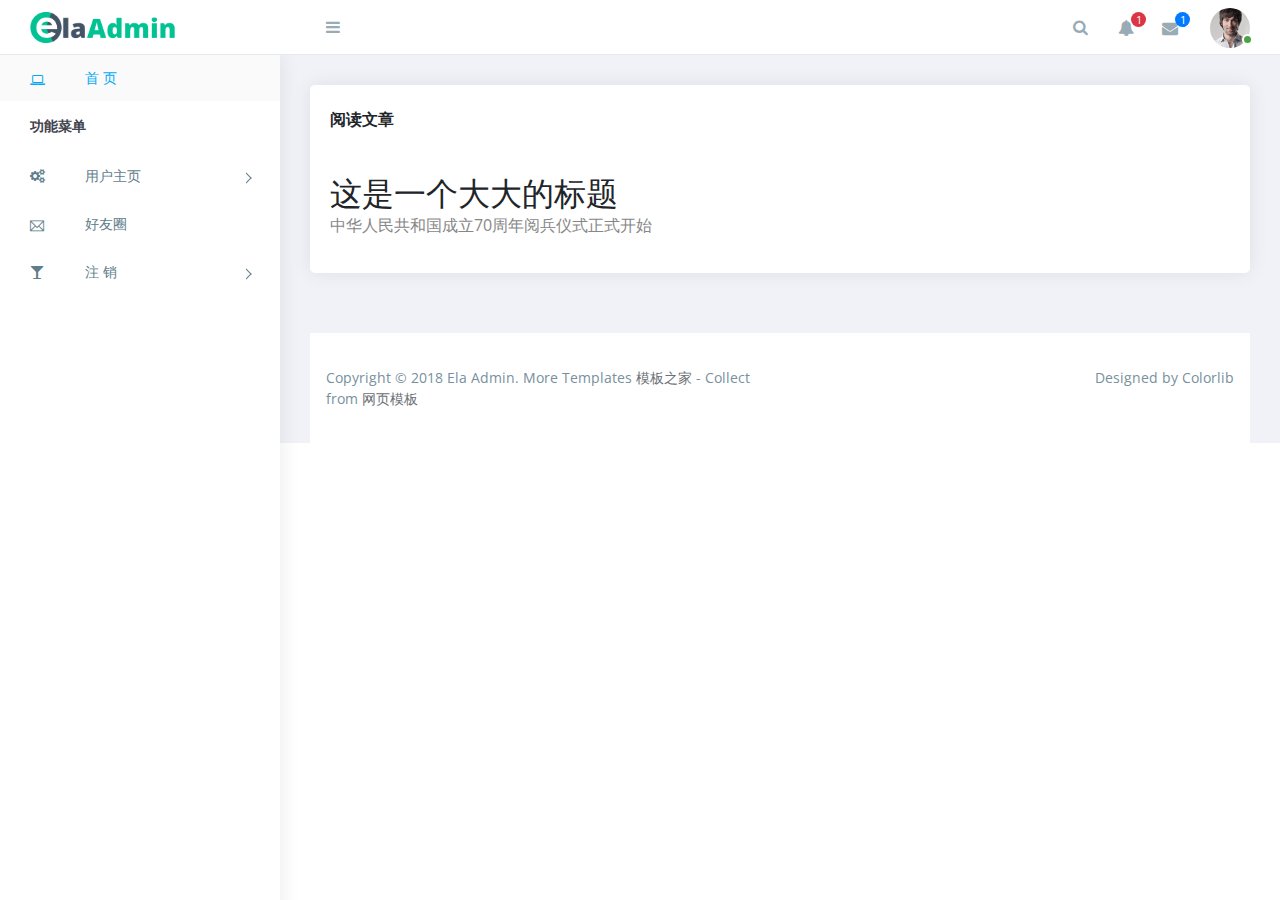
<file: src/main/resources/templates/blog.html>
<!DOCTYPE html>
<html lang="zh" xmlns="http://www.w3.org/1999/xhtml" xmlns:th="http://www.thymeleaf.org">
<head>
    <meta charset="utf-8">
    <meta http-equiv="X-UA-Compatible" content="IE=edge">
    <title>Panda Blog</title>
    <meta name="description" content="Ela Admin - HTML5 Admin Template">
    <meta name="viewport" content="width=device-width, initial-scale=1">
    <link rel="stylesheet" href="../static/assets/css/bootstrap.min.css"
          th:href="@{assets/css/bootstrap.min.css}">
    <link rel="stylesheet" href="../static/assets/css/font-awesome.min.css"
          th:href="@{assets/css/font-awesome.min.css}">
    <link rel="stylesheet" href="../static/assets/css/themify-icons.css"
          th:href="@{assets/css/themify-icons.css}">
    <link rel="stylesheet" href="../static/assets/css/style.css"
          th:href="@{assets/css/style.css}">
    <link rel="stylesheet" href="../static/assets/css/main.css"
          th:href="@{assets/css/main.css}">
</head>

<body>
<!-- Left Panel -->
<aside id="left-panel" class="left-panel">
    <nav class="navbar navbar-expand-sm navbar-default">
        <div id="main-menu" class="main-menu collapse navbar-collapse">
            <ul class="nav navbar-nav">
                <li class="active">
                    <a href="index.html"><i class="menu-icon fa fa-laptop"></i>首 页 </a>
                </li>
                <li class="menu-title">功能菜单</li><!-- /.menu-title -->
                <li class="menu-item-has-children dropdown">
                    <a href="#" class="dropdown-toggle" data-toggle="dropdown" aria-haspopup="true"
                       aria-expanded="false"> <i class="menu-icon fa fa-cogs"></i>用户主页</a>
                    <ul class="sub-menu children dropdown-menu">
                        <li><i class="fa fa-puzzle-piece"></i><a href="#">文章管理</a></li>
                        <li><i class="fa fa-file-word-o"></i><a href="#">评论管理</a></li>
                    </ul>
                </li>

                <li>
                    <a href="#"> <i class="menu-icon ti-email"></i>好友圈 </a>
                </li>

                <li class="menu-item-has-children dropdown">
                    <a href="#" class="dropdown-toggle" data-toggle="dropdown" aria-haspopup="true"
                       aria-expanded="false"> <i class="menu-icon fa fa-glass"></i>注 销</a>
                    <ul class="sub-menu children dropdown-menu">
                        <li><i class="menu-icon fa fa-sign-in"></i><a href="login.html">登陆</a></li>
                        <li><i class="menu-icon fa fa-sign-in"></i><a href="register.html">注册</a></li>
                        <li><i class="menu-icon fa fa-paper-plane"></i><a href="pages-forget.html">忘记密码</a></li>
                    </ul>
                </li>
            </ul>
        </div><!-- /.navbar-collapse -->
    </nav>
</aside>
<!-- /#left-panel -->
<!-- Right Panel -->
<div id="right-panel" class="right-panel">
    <!-- Header-->
    <header id="header" class="header">
        <div class="top-left">
            <div class="navbar-header">
                <a class="navbar-brand" href="./">
                    <img src="../static/images/logo.png" alt="Logo" th:src="@{images/logo.png}"></a>
                <a class="navbar-brand hidden" href="./">
                    <img src="../static/images/logo2.png" alt="Logo" th:src="@{images/logo2.png}"></a>
                <a id="menuToggle" class="menutoggle"><i class="fa fa-bars"></i></a>
            </div>
        </div>
        <div class="top-right">
            <div class="header-menu">
                <div class="header-left">
                    <button class="search-trigger"><i class="fa fa-search"></i></button>
                    <div class="form-inline">
                        <form class="search-form">
                            <input class="form-control mr-sm-2" type="text" placeholder="Search ..."
                                   aria-label="Search">
                            <button class="search-close" type="submit"><i class="fa fa-close"></i></button>
                        </form>
                    </div>
                    <div class="dropdown for-notification">
                        <button class="btn btn-secondary dropdown-toggle" type="button" id="notification"
                                data-toggle="dropdown" aria-haspopup="true" aria-expanded="false">
                            <i class="fa fa-bell"></i>
                            <span class="count bg-danger">3</span>
                        </button>
                        <div class="dropdown-menu" aria-labelledby="notification">
                            <p class="red">您有 3 条消息</p>
                            <a class="dropdown-item media" href="#">
                                <i class="fa fa-warning"></i>
                                <p>三号服务负载过重</p>
                            </a>
                        </div>
                    </div>
                    <div class="dropdown for-message">
                        <button class="btn btn-secondary dropdown-toggle" type="button" id="message"
                                data-toggle="dropdown" aria-haspopup="true" aria-expanded="false">
                            <i class="fa fa-envelope"></i>
                            <span class="count bg-primary">4</span>
                        </button>
                        <div class="dropdown-menu" aria-labelledby="message">
                            <p class="red">您有 4 封邮件</p>
                            <a class="dropdown-item media" href="#">
                                <span class="photo media-left">
                                    <img alt="avatar" src="../static/images/avatar/4.jpg"
                                         th:src="@{images/avatar/4.jpg}"></span>
                                <div class="message media-body">
                                    <span class="name float-left">Rachel Santos</span>
                                    <span class="time float-right">15 minutes ago</span>
                                    <p>Lorem ipsum dolor sit amet, consectetur</p>
                                </div>
                            </a>
                        </div>
                    </div>
                </div>
                <div class="user-area dropdown float-right">
                    <a href="#" class="dropdown-toggle active" data-toggle="dropdown" aria-haspopup="true"
                       aria-expanded="false">
                        <img class="user-avatar rounded-circle" src="../static/images/admin.jpg" alt="User Avatar"
                             th:src="@{images/admin.jpg}">
                    </a>
                    <div class="user-menu dropdown-menu">
                        <a class="nav-link" href="#"><i class="fa fa- user"></i>资料编辑</a>
                        <a class="nav-link" href="#"><i class="fa fa- user"></i>消息列表<span
                                class="count">13</span></a>
                        <a class="nav-link" href="#"><i class="fa fa -cog"></i>设置</a>
                        <a class="nav-link" href="#"><i class="fa fa-power -off"></i>登出</a>
                    </div>
                </div>
            </div>
        </div>
    </header>
    <!-- /#header -->
    <!-- Content -->
    <div class="content">
        <!-- Animated -->
        <div class="animated fadeIn">
            <div class="row">
                <div class="col-lg-12">
                    <div class="card">
                        <div class="card-body">
                            <h4 class="box-title">阅读文章 </h4>
                        </div>
                        <div class="card-body">
                            <h2 class="title"> 这是一个大大的标题</h2>
                            <p>中华人民共和国成立70周年阅兵仪式正式开始</p>
                        </div>
                    </div>
                </div><!-- /# column -->
            </div>
        </div>
        <!-- .animated -->
    </div>
    <!-- /.content -->
    <div class="clearfix"></div>
    <!-- Footer -->
    <footer class="site-footer">
        <div class="footer-inner bg-white">
            <div class="row">
                <div class="col-sm-6">
                    Copyright &copy; 2018 Ela Admin. More Templates
                    <a href="http://www.cssmoban.com/" target="_blank" title="模板之家">模板之家</a>
                    - Collect from
                    <a href="http://www.cssmoban.com/" title="网页模板" target="_blank">网页模板</a>
                </div>
                <div class="col-sm-6 text-right"> Designed by Colorlib</div>
            </div>
        </div>
    </footer>
    <!-- /.site-footer -->
</div>
<!-- /#right-panel -->
<script src="../static/assets/js/vendor/jquery-2.1.4.min.js"
        th:src="@{assets/js/vendor/jquery-2.1.4.min.js}"></script>
<script src="../static/assets/js/popper.min.js"
        th:src="@{assets/js/popper.min.js}"></script>
<script src="../static/assets/js/plugins.js"
        th:src="@{assets/js/plugins.js}"></script>
<script src="../static/assets/js/main.js"
        th:src="@{assets/js/main.js}"></script>
</body>
</html>
</file>
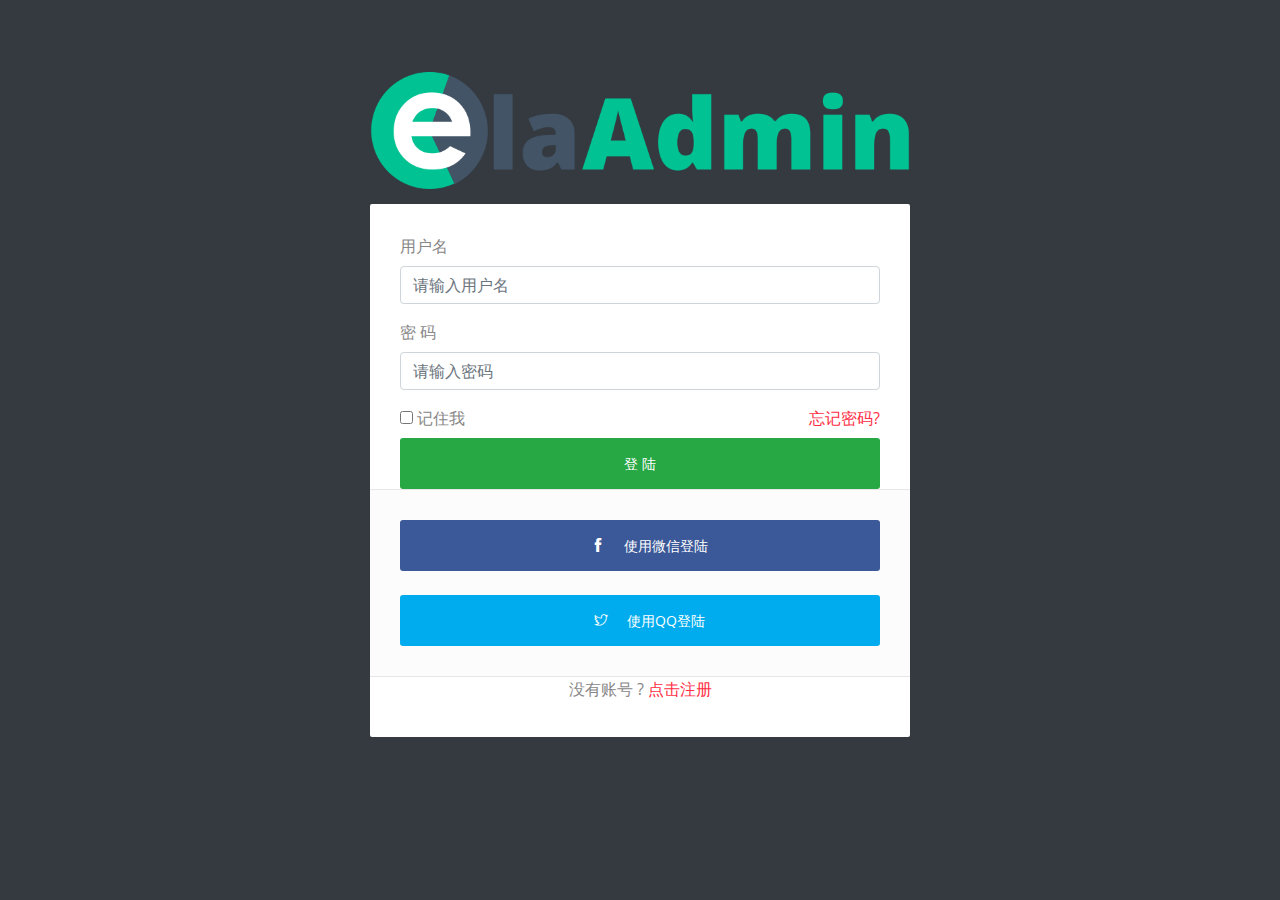
<file: src/main/resources/templates/login.html>
<!DOCTYPE html>
<html lang="zh" xmlns="http://www.w3.org/1999/xhtml" xmlns:th="http://www.thymeleaf.org">
<head>
    <meta charset="utf-8">
    <meta http-equiv="X-UA-Compatible" content="IE=edge">
    <title>登陆</title>
    <meta name="description" content="Ela Admin - HTML5 Admin Template">
    <meta name="viewport" content="width=device-width, initial-scale=1">

    <link rel="stylesheet" href="../static/assets/css/normalize.css"
          th:href="@{assets/css/normalize.css}">
    <link rel="stylesheet" href="../static/assets/css/bootstrap.min.css"
          th:href="@{assets/css/bootstrap.min.css}">
    <link rel="stylesheet" href="../static/assets/css/font-awesome.min.css"
          th:href="@{assets/css/font-awesome.min.css}">
    <link rel="stylesheet" href="../static/assets/css/themify-icons.css"
          th:href="@{assets/css/themify-icons.css}">
    <link rel="stylesheet" href="../static/assets/css/pe-icon-7-filled.css"
          th:href="@{assets/css/pe-icon-7-filled.css}">
    <link rel="stylesheet" href="../static/assets/css/flag-icon.min.css"
          th:href="@{assets/css/flag-icon.min.css}">
    <link rel="stylesheet" href="../static/assets/css/cs-skin-elastic.css"
          th:href="@{assets/css/cs-skin-elastic.css}">
    <link rel="stylesheet" href="../static/assets/css/style.css"
          th:href="@{assets/css/style.css}">
    <link rel="stylesheet" href="../static/assets/css/main.css"
          th:href="@{assets/css/main.css}">
    <link href='https://fonts.googleapis.com/css?family=Open+Sans:400,600,700,800' rel='stylesheet' type='text/css'>
</head>
<body class="bg-dark">

<div class="sufee-login d-flex align-content-center flex-wrap">
    <div class="container">
        <div class="login-content">
            <div class="login-logo">
                <a href="index.html">
                    <img class="align-content" src="../static/images/logo.png" alt="">
                </a>
            </div>
            <div class="login-form">
                <form>
                    <div class="form-group">
                        <label>用户名</label>
                        <input type="text" class="form-control" placeholder="请输入用户名">
                    </div>
                    <div class="form-group">
                        <label>密 码</label>
                        <input type="password" class="form-control" placeholder="请输入密码">
                    </div>
                    <div class="checkbox">
                        <label>
                            <input type="checkbox"> 记住我
                        </label>
                        <label class="pull-right">
                            <a href="#">忘记密码?</a>
                        </label>

                    </div>
                    <button type="submit" class="btn btn-success btn-flat m-b-30 m-t-30">登 陆</button>
                    <div class="social-login-content">
                        <div class="social-button">
                            <button type="button" class="btn social facebook btn-flat btn-addon mb-3"><i
                                    class="ti-facebook"></i>使用微信登陆
                            </button>
                            <button type="button" class="btn social twitter btn-flat btn-addon mt-2"><i
                                    class="ti-twitter"></i>使用QQ登陆
                            </button>
                        </div>
                    </div>
                    <div class="register-link m-t-15 text-center">
                        <p>没有账号 ? <a href="#"> 点击注册</a></p>
                    </div>
                </form>
            </div>
        </div>
    </div>
</div>
<script src="../static/assets/js/vendor/jquery-2.1.4.min.js"
        th:src="@{assets/js/vendor/jquery-2.1.4.min.js}"></script>
<script src="../static/assets/js/popper.min.js"
        th:src="@{assets/js/popper.min.js}"></script>
<script src="../static/assets/js/bootstrap.min.js"
        th:src="@{assets/js/bootstrap.min.js}"></script>
<script src="../static/assets/js/jquery.matchHeight.min.js"
        th:src="@{assets/js/jquery.matchHeight.min.js}"></script>
<script src="../static/assets/js/main.js"
        th:src="@{assets/js/main.js}"></script>

</body>
</html>
</file>
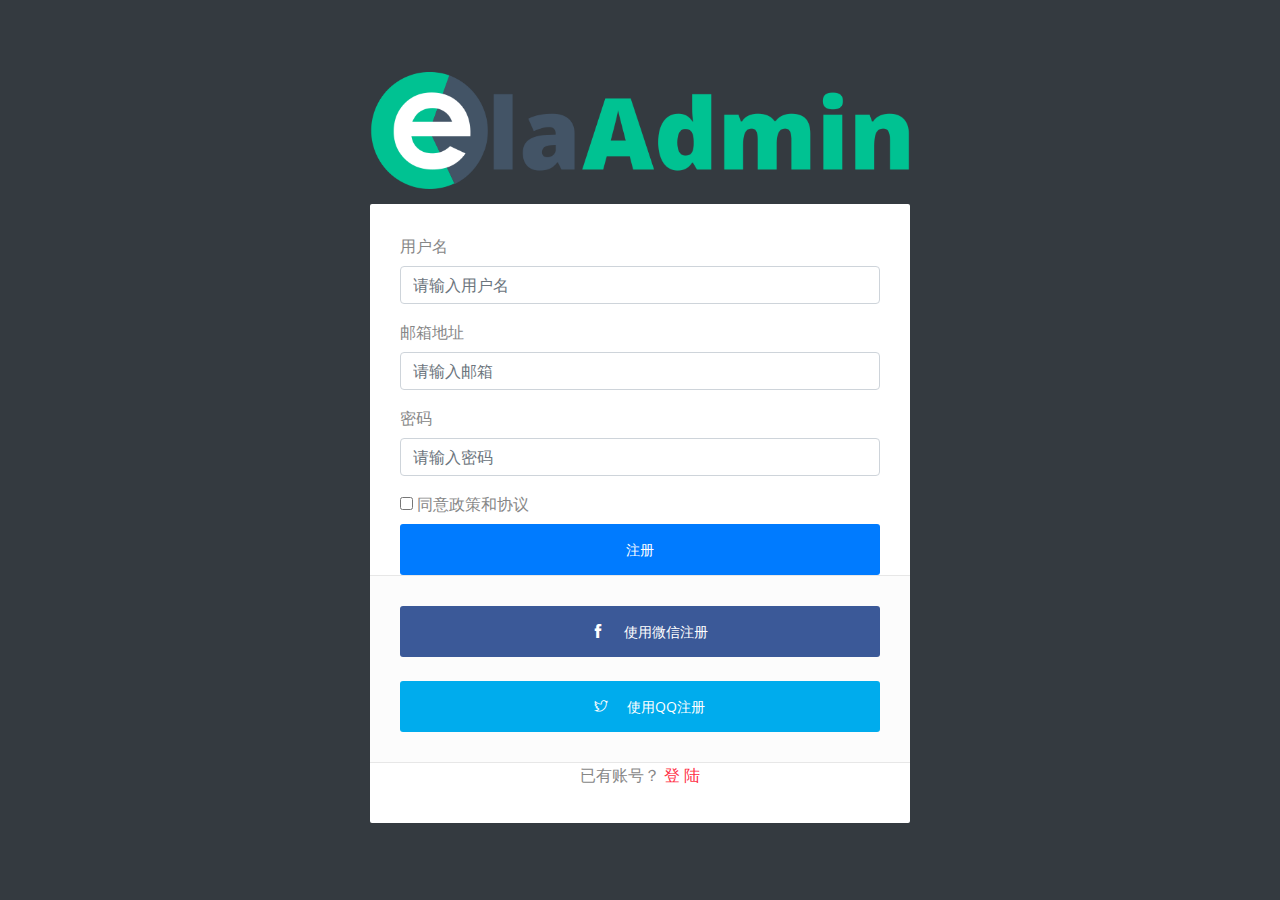
<file: src/main/resources/templates/register.html>
<!DOCTYPE html>
<html lang="zh" xmlns="http://www.w3.org/1999/xhtml" xmlns:th="http://www.thymeleaf.org">
<head>
    <meta charset="utf-8">
    <meta http-equiv="X-UA-Compatible" content="IE=edge">
    <title>注册</title>
    <meta name="description" content="Ela Admin - HTML5 Admin Template">
    <meta name="viewport" content="width=device-width, initial-scale=1">
    <link rel="stylesheet" href="../static/assets/css/normalize.css">
    <link rel="stylesheet" href="../static/assets/css/bootstrap.min.css">
    <link rel="stylesheet" href="../static/assets/css/font-awesome.min.css">
    <link rel="stylesheet" href="../static/assets/css/themify-icons.css">
    <link rel="stylesheet" href="../static/assets/css/pe-icon-7-filled.css">
    <link rel="stylesheet" href="../static/assets/css/flag-icon.min.css">
    <link rel="stylesheet" href="../static/assets/css/cs-skin-elastic.css">
    <link rel="stylesheet" href="../static/assets/css/style.css">

    <link href='https://fonts.googleapis.com/css?family=Open+Sans:400,600,700,800' rel='stylesheet' type='text/css'>

    <!-- <script type="text/javascript" src="https://cdn.jsdelivr.net/html5shiv/3.7.3/html5shiv.min.js"></script> -->
</head>
<body class="bg-dark">

<div class="sufee-login d-flex align-content-center flex-wrap">
    <div class="container">
        <div class="login-content">
            <div class="login-logo">
                <a href="index.html">
                    <img class="align-content" src="../static/images/logo.png" alt="">
                </a>
            </div>
            <div class="login-form">
                <form>
                    <div class="form-group">
                        <label>用户名 </label>
                        <input type="text" class="form-control" placeholder="请输入用户名">
                    </div>
                    <div class="form-group">
                        <label>邮箱地址 </label>
                        <input type="email" class="form-control" placeholder="请输入邮箱">
                    </div>
                    <div class="form-group">
                        <label>密码 </label>
                        <input type="password" class="form-control" placeholder="请输入密码">
                    </div>
                    <div class="checkbox">
                        <label>
                            <input type="checkbox"> 同意政策和协议
                        </label>
                    </div>
                    <button type="submit" class="btn btn-primary btn-flat m-b-30 m-t-30">注册</button>
                    <div class="social-login-content">
                        <div class="social-button">
                            <button type="button" class="btn social facebook btn-flat btn-addon mb-3">
                                <i class="ti-facebook"></i>使用微信注册
                            </button>
                            <button type="button" class="btn social twitter btn-flat btn-addon mt-2">
                                <i class="ti-twitter"></i>使用QQ注册
                            </button>
                        </div>
                    </div>
                    <div class="register-link m-t-15 text-center">
                        <p>已有账号？ <a href="#"> 登 陆</a></p>
                    </div>
                </form>
            </div>
        </div>
    </div>
</div>

<script src="../static/assets/js/vendor/jquery-2.1.4.min.js"
        th:src="@{assets/js/vendor/jquery-2.1.4.min.js}"></script>
<script src="../static/assets/js/popper.min.js"
        th:src="@{assets/js/popper.min.js}"></script>
<script src="../static/assets/js/bootstrap.min.js"
        th:src="@{assets/js/bootstrap.min.js}"></script>
<script src="../static/assets/js/jquery.matchHeight.min.js"
        th:src="@{assets/js/jquery.matchHeight.min.js}"></script>
<script src="../static/assets/js/main.js"
        th:src="@{assets/js/main.js}"></script>

</body>
</html>
</file>
<file: src/main/resources/static/assets/css/themify-icons.css>
@font-face {
	font-family: 'themify';
	src:url('../fonts/themify.eot?-fvbane');
	src:url('../fonts/themify.eot?#iefix-fvbane') format('embedded-opentype'),
		url('../fonts/themify.woff?-fvbane') format('woff'),
		url('../fonts/themify.ttf?-fvbane') format('truetype'),
		url('../fonts/themify.svg?-fvbane#themify') format('svg');
	font-weight: normal;
	font-style: normal;
}

[class^="ti-"], [class*=" ti-"] {
	font-family: 'themify';
	speak: none;
	font-style: normal;
	font-weight: normal;
	font-variant: normal;
	text-transform: none;
	line-height: 1;

	/* Better Font Rendering =========== */
	-webkit-font-smoothing: antialiased;
	-moz-osx-font-smoothing: grayscale;
}

.ti-wand:before {
	content: "\e600";
}
.ti-volume:before {
	content: "\e601";
}
.ti-user:before {
	content: "\e602";
}
.ti-unlock:before {
	content: "\e603";
}
.ti-unlink:before {
	content: "\e604";
}
.ti-trash:before {
	content: "\e605";
}
.ti-thought:before {
	content: "\e606";
}
.ti-target:before {
	content: "\e607";
}
.ti-tag:before {
	content: "\e608";
}
.ti-tablet:before {
	content: "\e609";
}
.ti-star:before {
	content: "\e60a";
}
.ti-spray:before {
	content: "\e60b";
}
.ti-signal:before {
	content: "\e60c";
}
.ti-shopping-cart:before {
	content: "\e60d";
}
.ti-shopping-cart-full:before {
	content: "\e60e";
}
.ti-settings:before {
	content: "\e60f";
}
.ti-search:before {
	content: "\e610";
}
.ti-zoom-in:before {
	content: "\e611";
}
.ti-zoom-out:before {
	content: "\e612";
}
.ti-cut:before {
	content: "\e613";
}
.ti-ruler:before {
	content: "\e614";
}
.ti-ruler-pencil:before {
	content: "\e615";
}
.ti-ruler-alt:before {
	content: "\e616";
}
.ti-bookmark:before {
	content: "\e617";
}
.ti-bookmark-alt:before {
	content: "\e618";
}
.ti-reload:before {
	content: "\e619";
}
.ti-plus:before {
	content: "\e61a";
}
.ti-pin:before {
	content: "\e61b";
}
.ti-pencil:before {
	content: "\e61c";
}
.ti-pencil-alt:before {
	content: "\e61d";
}
.ti-paint-roller:before {
	content: "\e61e";
}
.ti-paint-bucket:before {
	content: "\e61f";
}
.ti-na:before {
	content: "\e620";
}
.ti-mobile:before {
	content: "\e621";
}
.ti-minus:before {
	content: "\e622";
}
.ti-medall:before {
	content: "\e623";
}
.ti-medall-alt:before {
	content: "\e624";
}
.ti-marker:before {
	content: "\e625";
}
.ti-marker-alt:before {
	content: "\e626";
}
.ti-arrow-up:before {
	content: "\e627";
}
.ti-arrow-right:before {
	content: "\e628";
}
.ti-arrow-left:before {
	content: "\e629";
}
.ti-arrow-down:before {
	content: "\e62a";
}
.ti-lock:before {
	content: "\e62b";
}
.ti-location-arrow:before {
	content: "\e62c";
}
.ti-link:before {
	content: "\e62d";
}
.ti-layout:before {
	content: "\e62e";
}
.ti-layers:before {
	content: "\e62f";
}
.ti-layers-alt:before {
	content: "\e630";
}
.ti-key:before {
	content: "\e631";
}
.ti-import:before {
	content: "\e632";
}
.ti-image:before {
	content: "\e633";
}
.ti-heart:before {
	content: "\e634";
}
.ti-heart-broken:before {
	content: "\e635";
}
.ti-hand-stop:before {
	content: "\e636";
}
.ti-hand-open:before {
	content: "\e637";
}
.ti-hand-drag:before {
	content: "\e638";
}
.ti-folder:before {
	content: "\e639";
}
.ti-flag:before {
	content: "\e63a";
}
.ti-flag-alt:before {
	content: "\e63b";
}
.ti-flag-alt-2:before {
	content: "\e63c";
}
.ti-eye:before {
	content: "\e63d";
}
.ti-export:before {
	content: "\e63e";
}
.ti-exchange-vertical:before {
	content: "\e63f";
}
.ti-desktop:before {
	content: "\e640";
}
.ti-cup:before {
	content: "\e641";
}
.ti-crown:before {
	content: "\e642";
}
.ti-comments:before {
	content: "\e643";
}
.ti-comment:before {
	content: "\e644";
}
.ti-comment-alt:before {
	content: "\e645";
}
.ti-close:before {
	content: "\e646";
}
.ti-clip:before {
	content: "\e647";
}
.ti-angle-up:before {
	content: "\e648";
}
.ti-angle-right:before {
	content: "\e649";
}
.ti-angle-left:before {
	content: "\e64a";
}
.ti-angle-down:before {
	content: "\e64b";
}
.ti-check:before {
	content: "\e64c";
}
.ti-check-box:before {
	content: "\e64d";
}
.ti-camera:before {
	content: "\e64e";
}
.ti-announcement:before {
	content: "\e64f";
}
.ti-brush:before {
	content: "\e650";
}
.ti-briefcase:before {
	content: "\e651";
}
.ti-bolt:before {
	content: "\e652";
}
.ti-bolt-alt:before {
	content: "\e653";
}
.ti-blackboard:before {
	content: "\e654";
}
.ti-bag:before {
	content: "\e655";
}
.ti-move:before {
	content: "\e656";
}
.ti-arrows-vertical:before {
	content: "\e657";
}
.ti-arrows-horizontal:before {
	content: "\e658";
}
.ti-fullscreen:before {
	content: "\e659";
}
.ti-arrow-top-right:before {
	content: "\e65a";
}
.ti-arrow-top-left:before {
	content: "\e65b";
}
.ti-arrow-circle-up:before {
	content: "\e65c";
}
.ti-arrow-circle-right:before {
	content: "\e65d";
}
.ti-arrow-circle-left:before {
	content: "\e65e";
}
.ti-arrow-circle-down:before {
	content: "\e65f";
}
.ti-angle-double-up:before {
	content: "\e660";
}
.ti-angle-double-right:before {
	content: "\e661";
}
.ti-angle-double-left:before {
	content: "\e662";
}
.ti-angle-double-down:before {
	content: "\e663";
}
.ti-zip:before {
	content: "\e664";
}
.ti-world:before {
	content: "\e665";
}
.ti-wheelchair:before {
	content: "\e666";
}
.ti-view-list:before {
	content: "\e667";
}
.ti-view-list-alt:before {
	content: "\e668";
}
.ti-view-grid:before {
	content: "\e669";
}
.ti-uppercase:before {
	content: "\e66a";
}
.ti-upload:before {
	content: "\e66b";
}
.ti-underline:before {
	content: "\e66c";
}
.ti-truck:before {
	content: "\e66d";
}
.ti-timer:before {
	content: "\e66e";
}
.ti-ticket:before {
	content: "\e66f";
}
.ti-thumb-up:before {
	content: "\e670";
}
.ti-thumb-down:before {
	content: "\e671";
}
.ti-text:before {
	content: "\e672";
}
.ti-stats-up:before {
	content: "\e673";
}
.ti-stats-down:before {
	content: "\e674";
}
.ti-split-v:before {
	content: "\e675";
}
.ti-split-h:before {
	content: "\e676";
}
.ti-smallcap:before {
	content: "\e677";
}
.ti-shine:before {
	content: "\e678";
}
.ti-shift-right:before {
	content: "\e679";
}
.ti-shift-left:before {
	content: "\e67a";
}
.ti-shield:before {
	content: "\e67b";
}
.ti-notepad:before {
	content: "\e67c";
}
.ti-server:before {
	content: "\e67d";
}
.ti-quote-right:before {
	content: "\e67e";
}
.ti-quote-left:before {
	content: "\e67f";
}
.ti-pulse:before {
	content: "\e680";
}
.ti-printer:before {
	content: "\e681";
}
.ti-power-off:before {
	content: "\e682";
}
.ti-plug:before {
	content: "\e683";
}
.ti-pie-chart:before {
	content: "\e684";
}
.ti-paragraph:before {
	content: "\e685";
}
.ti-panel:before {
	content: "\e686";
}
.ti-package:before {
	content: "\e687";
}
.ti-music:before {
	content: "\e688";
}
.ti-music-alt:before {
	content: "\e689";
}
.ti-mouse:before {
	content: "\e68a";
}
.ti-mouse-alt:before {
	content: "\e68b";
}
.ti-money:before {
	content: "\e68c";
}
.ti-microphone:before {
	content: "\e68d";
}
.ti-menu:before {
	content: "\e68e";
}
.ti-menu-alt:before {
	content: "\e68f";
}
.ti-map:before {
	content: "\e690";
}
.ti-map-alt:before {
	content: "\e691";
}
.ti-loop:before {
	content: "\e692";
}
.ti-location-pin:before {
	content: "\e693";
}
.ti-list:before {
	content: "\e694";
}
.ti-light-bulb:before {
	content: "\e695";
}
.ti-Italic:before {
	content: "\e696";
}
.ti-info:before {
	content: "\e697";
}
.ti-infinite:before {
	content: "\e698";
}
.ti-id-badge:before {
	content: "\e699";
}
.ti-hummer:before {
	content: "\e69a";
}
.ti-home:before {
	content: "\e69b";
}
.ti-help:before {
	content: "\e69c";
}
.ti-headphone:before {
	content: "\e69d";
}
.ti-harddrives:before {
	content: "\e69e";
}
.ti-harddrive:before {
	content: "\e69f";
}
.ti-gift:before {
	content: "\e6a0";
}
.ti-game:before {
	content: "\e6a1";
}
.ti-filter:before {
	content: "\e6a2";
}
.ti-files:before {
	content: "\e6a3";
}
.ti-file:before {
	content: "\e6a4";
}
.ti-eraser:before {
	content: "\e6a5";
}
.ti-envelope:before {
	content: "\e6a6";
}
.ti-download:before {
	content: "\e6a7";
}
.ti-direction:before {
	content: "\e6a8";
}
.ti-direction-alt:before {
	content: "\e6a9";
}
.ti-dashboard:before {
	content: "\e6aa";
}
.ti-control-stop:before {
	content: "\e6ab";
}
.ti-control-shuffle:before {
	content: "\e6ac";
}
.ti-control-play:before {
	content: "\e6ad";
}
.ti-control-pause:before {
	content: "\e6ae";
}
.ti-control-forward:before {
	content: "\e6af";
}
.ti-control-backward:before {
	content: "\e6b0";
}
.ti-cloud:before {
	content: "\e6b1";
}
.ti-cloud-up:before {
	content: "\e6b2";
}
.ti-cloud-down:before {
	content: "\e6b3";
}
.ti-clipboard:before {
	content: "\e6b4";
}
.ti-car:before {
	content: "\e6b5";
}
.ti-calendar:before {
	content: "\e6b6";
}
.ti-book:before {
	content: "\e6b7";
}
.ti-bell:before {
	content: "\e6b8";
}
.ti-basketball:before {
	content: "\e6b9";
}
.ti-bar-chart:before {
	content: "\e6ba";
}
.ti-bar-chart-alt:before {
	content: "\e6bb";
}
.ti-back-right:before {
	content: "\e6bc";
}
.ti-back-left:before {
	content: "\e6bd";
}
.ti-arrows-corner:before {
	content: "\e6be";
}
.ti-archive:before {
	content: "\e6bf";
}
.ti-anchor:before {
	content: "\e6c0";
}
.ti-align-right:before {
	content: "\e6c1";
}
.ti-align-left:before {
	content: "\e6c2";
}
.ti-align-justify:before {
	content: "\e6c3";
}
.ti-align-center:before {
	content: "\e6c4";
}
.ti-alert:before {
	content: "\e6c5";
}
.ti-alarm-clock:before {
	content: "\e6c6";
}
.ti-agenda:before {
	content: "\e6c7";
}
.ti-write:before {
	content: "\e6c8";
}
.ti-window:before {
	content: "\e6c9";
}
.ti-widgetized:before {
	content: "\e6ca";
}
.ti-widget:before {
	content: "\e6cb";
}
.ti-widget-alt:before {
	content: "\e6cc";
}
.ti-wallet:before {
	content: "\e6cd";
}
.ti-video-clapper:before {
	content: "\e6ce";
}
.ti-video-camera:before {
	content: "\e6cf";
}
.ti-vector:before {
	content: "\e6d0";
}
.ti-themify-logo:before {
	content: "\e6d1";
}
.ti-themify-favicon:before {
	content: "\e6d2";
}
.ti-themify-favicon-alt:before {
	content: "\e6d3";
}
.ti-support:before {
	content: "\e6d4";
}
.ti-stamp:before {
	content: "\e6d5";
}
.ti-split-v-alt:before {
	content: "\e6d6";
}
.ti-slice:before {
	content: "\e6d7";
}
.ti-shortcode:before {
	content: "\e6d8";
}
.ti-shift-right-alt:before {
	content: "\e6d9";
}
.ti-shift-left-alt:before {
	content: "\e6da";
}
.ti-ruler-alt-2:before {
	content: "\e6db";
}
.ti-receipt:before {
	content: "\e6dc";
}
.ti-pin2:before {
	content: "\e6dd";
}
.ti-pin-alt:before {
	content: "\e6de";
}
.ti-pencil-alt2:before {
	content: "\e6df";
}
.ti-palette:before {
	content: "\e6e0";
}
.ti-more:before {
	content: "\e6e1";
}
.ti-more-alt:before {
	content: "\e6e2";
}
.ti-microphone-alt:before {
	content: "\e6e3";
}
.ti-magnet:before {
	content: "\e6e4";
}
.ti-line-double:before {
	content: "\e6e5";
}
.ti-line-dotted:before {
	content: "\e6e6";
}
.ti-line-dashed:before {
	content: "\e6e7";
}
.ti-layout-width-full:before {
	content: "\e6e8";
}
.ti-layout-width-default:before {
	content: "\e6e9";
}
.ti-layout-width-default-alt:before {
	content: "\e6ea";
}
.ti-layout-tab:before {
	content: "\e6eb";
}
.ti-layout-tab-window:before {
	content: "\e6ec";
}
.ti-layout-tab-v:before {
	content: "\e6ed";
}
.ti-layout-tab-min:before {
	content: "\e6ee";
}
.ti-layout-slider:before {
	content: "\e6ef";
}
.ti-layout-slider-alt:before {
	content: "\e6f0";
}
.ti-layout-sidebar-right:before {
	content: "\e6f1";
}
.ti-layout-sidebar-none:before {
	content: "\e6f2";
}
.ti-layout-sidebar-left:before {
	content: "\e6f3";
}
.ti-layout-placeholder:before {
	content: "\e6f4";
}
.ti-layout-menu:before {
	content: "\e6f5";
}
.ti-layout-menu-v:before {
	content: "\e6f6";
}
.ti-layout-menu-separated:before {
	content: "\e6f7";
}
.ti-layout-menu-full:before {
	content: "\e6f8";
}
.ti-layout-media-right-alt:before {
	content: "\e6f9";
}
.ti-layout-media-right:before {
	content: "\e6fa";
}
.ti-layout-media-overlay:before {
	content: "\e6fb";
}
.ti-layout-media-overlay-alt:before {
	content: "\e6fc";
}
.ti-layout-media-overlay-alt-2:before {
	content: "\e6fd";
}
.ti-layout-media-left-alt:before {
	content: "\e6fe";
}
.ti-layout-media-left:before {
	content: "\e6ff";
}
.ti-layout-media-center-alt:before {
	content: "\e700";
}
.ti-layout-media-center:before {
	content: "\e701";
}
.ti-layout-list-thumb:before {
	content: "\e702";
}
.ti-layout-list-thumb-alt:before {
	content: "\e703";
}
.ti-layout-list-post:before {
	content: "\e704";
}
.ti-layout-list-large-image:before {
	content: "\e705";
}
.ti-layout-line-solid:before {
	content: "\e706";
}
.ti-layout-grid4:before {
	content: "\e707";
}
.ti-layout-grid3:before {
	content: "\e708";
}
.ti-layout-grid2:before {
	content: "\e709";
}
.ti-layout-grid2-thumb:before {
	content: "\e70a";
}
.ti-layout-cta-right:before {
	content: "\e70b";
}
.ti-layout-cta-left:before {
	content: "\e70c";
}
.ti-layout-cta-center:before {
	content: "\e70d";
}
.ti-layout-cta-btn-right:before {
	content: "\e70e";
}
.ti-layout-cta-btn-left:before {
	content: "\e70f";
}
.ti-layout-column4:before {
	content: "\e710";
}
.ti-layout-column3:before {
	content: "\e711";
}
.ti-layout-column2:before {
	content: "\e712";
}
.ti-layout-accordion-separated:before {
	content: "\e713";
}
.ti-layout-accordion-merged:before {
	content: "\e714";
}
.ti-layout-accordion-list:before {
	content: "\e715";
}
.ti-ink-pen:before {
	content: "\e716";
}
.ti-info-alt:before {
	content: "\e717";
}
.ti-help-alt:before {
	content: "\e718";
}
.ti-headphone-alt:before {
	content: "\e719";
}
.ti-hand-point-up:before {
	content: "\e71a";
}
.ti-hand-point-right:before {
	content: "\e71b";
}
.ti-hand-point-left:before {
	content: "\e71c";
}
.ti-hand-point-down:before {
	content: "\e71d";
}
.ti-gallery:before {
	content: "\e71e";
}
.ti-face-smile:before {
	content: "\e71f";
}
.ti-face-sad:before {
	content: "\e720";
}
.ti-credit-card:before {
	content: "\e721";
}
.ti-control-skip-forward:before {
	content: "\e722";
}
.ti-control-skip-backward:before {
	content: "\e723";
}
.ti-control-record:before {
	content: "\e724";
}
.ti-control-eject:before {
	content: "\e725";
}
.ti-comments-smiley:before {
	content: "\e726";
}
.ti-brush-alt:before {
	content: "\e727";
}
.ti-youtube:before {
	content: "\e728";
}
.ti-vimeo:before {
	content: "\e729";
}
.ti-twitter:before {
	content: "\e72a";
}
.ti-time:before {
	content: "\e72b";
}
.ti-tumblr:before {
	content: "\e72c";
}
.ti-skype:before {
	content: "\e72d";
}
.ti-share:before {
	content: "\e72e";
}
.ti-share-alt:before {
	content: "\e72f";
}
.ti-rocket:before {
	content: "\e730";
}
.ti-pinterest:before {
	content: "\e731";
}
.ti-new-window:before {
	content: "\e732";
}
.ti-microsoft:before {
	content: "\e733";
}
.ti-list-ol:before {
	content: "\e734";
}
.ti-linkedin:before {
	content: "\e735";
}
.ti-layout-sidebar-2:before {
	content: "\e736";
}
.ti-layout-grid4-alt:before {
	content: "\e737";
}
.ti-layout-grid3-alt:before {
	content: "\e738";
}
.ti-layout-grid2-alt:before {
	content: "\e739";
}
.ti-layout-column4-alt:before {
	content: "\e73a";
}
.ti-layout-column3-alt:before {
	content: "\e73b";
}
.ti-layout-column2-alt:before {
	content: "\e73c";
}
.ti-instagram:before {
	content: "\e73d";
}
.ti-google:before {
	content: "\e73e";
}
.ti-github:before {
	content: "\e73f";
}
.ti-flickr:before {
	content: "\e740";
}
.ti-facebook:before {
	content: "\e741";
}
.ti-dropbox:before {
	content: "\e742";
}
.ti-dribbble:before {
	content: "\e743";
}
.ti-apple:before {
	content: "\e744";
}
.ti-android:before {
	content: "\e745";
}
.ti-save:before {
	content: "\e746";
}
.ti-save-alt:before {
	content: "\e747";
}
.ti-yahoo:before {
	content: "\e748";
}
.ti-wordpress:before {
	content: "\e749";
}
.ti-vimeo-alt:before {
	content: "\e74a";
}
.ti-twitter-alt:before {
	content: "\e74b";
}
.ti-tumblr-alt:before {
	content: "\e74c";
}
.ti-trello:before {
	content: "\e74d";
}
.ti-stack-overflow:before {
	content: "\e74e";
}
.ti-soundcloud:before {
	content: "\e74f";
}
.ti-sharethis:before {
	content: "\e750";
}
.ti-sharethis-alt:before {
	content: "\e751";
}
.ti-reddit:before {
	content: "\e752";
}
.ti-pinterest-alt:before {
	content: "\e753";
}
.ti-microsoft-alt:before {
	content: "\e754";
}
.ti-linux:before {
	content: "\e755";
}
.ti-jsfiddle:before {
	content: "\e756";
}
.ti-joomla:before {
	content: "\e757";
}
.ti-html5:before {
	content: "\e758";
}
.ti-flickr-alt:before {
	content: "\e759";
}
.ti-email:before {
	content: "\e75a";
}
.ti-drupal:before {
	content: "\e75b";
}
.ti-dropbox-alt:before {
	content: "\e75c";
}
.ti-css3:before {
	content: "\e75d";
}
.ti-rss:before {
	content: "\e75e";
}
.ti-rss-alt:before {
	content: "\e75f";
}
</file>
<file: src/main/resources/static/assets/css/pe-icon-7-filled.css>
.pe-fw,.pe-li{text-align:center}@font-face{font-family:Pe-icon-7-stroke;src:url(../fonts/Pe-icon-7-stroke.eot?d7yf1v);src:url(../fonts/Pe-icon-7-stroke.eot?#iefixd7yf1v) format('embedded-opentype'),url(../fonts/Pe-icon-7-stroke.woff?d7yf1v) format('woff'),url(../fonts/Pe-icon-7-stroke.ttf?d7yf1v) format('truetype'),url(../fonts/Pe-icon-7-stroke.svg?d7yf1v#Pe-icon-7-stroke) format('svg');font-weight:400;font-style:normal}[class*=" pe-7s-"],[class^=pe-7s-]{display:inline-block;font-family:Pe-icon-7-stroke;speak:none;font-style:normal;font-weight:400;font-variant:normal;text-transform:none;line-height:1;-webkit-font-smoothing:antialiased;-moz-osx-font-smoothing:grayscale}/*! Modified from font-awesome helper CSS classes - PIXEDEN
 *  Font Awesome 4.0.3 by @davegandy - http://fontawesome.io - @fontawesome
 *  License - http://fontawesome.io/license (CSS: MIT License)
 */.pe-lg{font-size:1.33em;line-height:.75em;vertical-align:-15%}.pe-stack,.pe-va{vertical-align:middle}.pe-2x{font-size:2em}.pe-3x{font-size:3em}.pe-4x{font-size:4em}.pe-5x{font-size:5em}.pe-fw{width:1.28571em}.pe-ul{padding-left:0;margin-left:2.14286em;list-style-type:none}.pe-ul>li{position:relative}.pe-li{position:absolute;left:-2.14286em;width:2.14286em;top:.14286em}.pe-li.pe-lg{left:-1.85714em}.pe-border{padding:.2em .25em .15em;border-radius:.1em;border:.08em solid #eaeaea}.pull-right{float:right}.pe.pull-left{float:left;margin-right:.3em;margin-left:.3em}.pe-spin{-webkit-animation:spin 2s infinite linear;animation:spin 2s infinite linear}@-webkit-keyframes spin{0%{-webkit-transform:rotate(0);transform:rotate(0)}100%{-webkit-transform:rotate(359deg);transform:rotate(359deg)}}@keyframes spin{0%{-webkit-transform:rotate(0);transform:rotate(0)}100%{-webkit-transform:rotate(359deg);transform:rotate(359deg)}}.pe-rotate-90{filter:progid:DXImageTransform.Microsoft.BasicImage(rotation=1);-webkit-transform:rotate(90deg);-ms-transform:rotate(90deg);transform:rotate(90deg)}.pe-rotate-180{filter:progid:DXImageTransform.Microsoft.BasicImage(rotation=2);-webkit-transform:rotate(180deg);-ms-transform:rotate(180deg);transform:rotate(180deg)}.pe-rotate-270{filter:progid:DXImageTransform.Microsoft.BasicImage(rotation=3);-webkit-transform:rotate(270deg);-ms-transform:rotate(270deg);transform:rotate(270deg)}.pe-flip-horizontal{filter:progid:DXImageTransform.Microsoft.BasicImage(rotation=0, mirror=1);-webkit-transform:scale(-1,1);-ms-transform:scale(-1,1);transform:scale(-1,1)}.pe-flip-vertical{filter:progid:DXImageTransform.Microsoft.BasicImage(rotation=2, mirror=1);-webkit-transform:scale(1,-1);-ms-transform:scale(1,-1);transform:scale(1,-1)}.pe-stack{position:relative;display:inline-block;width:2em;height:2em;line-height:2em}.pe-stack-1x,.pe-stack-2x{position:absolute;left:0;width:100%;text-align:center}.pe-stack-1x{line-height:inherit}.pe-stack-2x{font-size:2em}.pe-inverse{color:#fff}.pe-7s-album:before{content:"\e6aa"}.pe-7s-arc:before{content:"\e6ab"}.pe-7s-back-2:before{content:"\e6ac"}.pe-7s-bandaid:before{content:"\e6ad"}.pe-7s-car:before{content:"\e6ae"}.pe-7s-diamond:before{content:"\e6af"}.pe-7s-door-lock:before{content:"\e6b0"}.pe-7s-eyedropper:before{content:"\e6b1"}.pe-7s-female:before{content:"\e6b2"}.pe-7s-gym:before{content:"\e6b3"}.pe-7s-hammer:before{content:"\e6b4"}.pe-7s-headphones:before{content:"\e6b5"}.pe-7s-helm:before{content:"\e6b6"}.pe-7s-hourglass:before{content:"\e6b7"}.pe-7s-leaf:before{content:"\e6b8"}.pe-7s-magic-wand:before{content:"\e6b9"}.pe-7s-male:before{content:"\e6ba"}.pe-7s-map-2:before{content:"\e6bb"}.pe-7s-next-2:before{content:"\e6bc"}.pe-7s-paint-bucket:before{content:"\e6bd"}.pe-7s-pendrive:before{content:"\e6be"}.pe-7s-photo:before{content:"\e6bf"}.pe-7s-piggy:before{content:"\e6c0"}.pe-7s-plugin:before{content:"\e6c1"}.pe-7s-refresh-2:before{content:"\e6c2"}.pe-7s-rocket:before{content:"\e6c3"}.pe-7s-settings:before{content:"\e6c4"}.pe-7s-shield:before{content:"\e6c5"}.pe-7s-smile:before{content:"\e6c6"}.pe-7s-usb:before{content:"\e6c7"}.pe-7s-vector:before{content:"\e6c8"}.pe-7s-wine:before{content:"\e6c9"}.pe-7s-cloud-upload:before{content:"\e68a"}.pe-7s-cash:before{content:"\e68c"}.pe-7s-close:before{content:"\e680"}.pe-7s-bluetooth:before{content:"\e68d"}.pe-7s-cloud-download:before{content:"\e68b"}.pe-7s-way:before{content:"\e68e"}.pe-7s-close-circle:before{content:"\e681"}.pe-7s-id:before{content:"\e68f"}.pe-7s-angle-up:before{content:"\e682"}.pe-7s-wristwatch:before{content:"\e690"}.pe-7s-angle-up-circle:before{content:"\e683"}.pe-7s-world:before{content:"\e691"}.pe-7s-angle-right:before{content:"\e684"}.pe-7s-volume:before{content:"\e692"}.pe-7s-angle-right-circle:before{content:"\e685"}.pe-7s-users:before{content:"\e693"}.pe-7s-angle-left:before{content:"\e686"}.pe-7s-user-female:before{content:"\e694"}.pe-7s-angle-left-circle:before{content:"\e687"}.pe-7s-up-arrow:before{content:"\e695"}.pe-7s-angle-down:before{content:"\e688"}.pe-7s-switch:before{content:"\e696"}.pe-7s-angle-down-circle:before{content:"\e689"}.pe-7s-scissors:before{content:"\e697"}.pe-7s-wallet:before{content:"\e600"}.pe-7s-safe:before{content:"\e698"}.pe-7s-volume2:before{content:"\e601"}.pe-7s-volume1:before{content:"\e602"}.pe-7s-voicemail:before{content:"\e603"}.pe-7s-video:before{content:"\e604"}.pe-7s-user:before{content:"\e605"}.pe-7s-upload:before{content:"\e606"}.pe-7s-unlock:before{content:"\e607"}.pe-7s-umbrella:before{content:"\e608"}.pe-7s-trash:before{content:"\e609"}.pe-7s-tools:before{content:"\e60a"}.pe-7s-timer:before{content:"\e60b"}.pe-7s-ticket:before{content:"\e60c"}.pe-7s-target:before{content:"\e60d"}.pe-7s-sun:before{content:"\e60e"}.pe-7s-study:before{content:"\e60f"}.pe-7s-stopwatch:before{content:"\e610"}.pe-7s-star:before{content:"\e611"}.pe-7s-speaker:before{content:"\e612"}.pe-7s-signal:before{content:"\e613"}.pe-7s-shuffle:before{content:"\e614"}.pe-7s-shopbag:before{content:"\e615"}.pe-7s-share:before{content:"\e616"}.pe-7s-server:before{content:"\e617"}.pe-7s-search:before{content:"\e618"}.pe-7s-film:before{content:"\e6a5"}.pe-7s-science:before{content:"\e619"}.pe-7s-disk:before{content:"\e6a6"}.pe-7s-ribbon:before{content:"\e61a"}.pe-7s-repeat:before{content:"\e61b"}.pe-7s-refresh:before{content:"\e61c"}.pe-7s-add-user:before{content:"\e6a9"}.pe-7s-refresh-cloud:before{content:"\e61d"}.pe-7s-paperclip:before{content:"\e69c"}.pe-7s-radio:before{content:"\e61e"}.pe-7s-note2:before{content:"\e69d"}.pe-7s-print:before{content:"\e61f"}.pe-7s-network:before{content:"\e69e"}.pe-7s-prev:before{content:"\e620"}.pe-7s-mute:before{content:"\e69f"}.pe-7s-power:before{content:"\e621"}.pe-7s-medal:before{content:"\e6a0"}.pe-7s-portfolio:before{content:"\e622"}.pe-7s-like2:before{content:"\e6a1"}.pe-7s-plus:before{content:"\e623"}.pe-7s-left-arrow:before{content:"\e6a2"}.pe-7s-play:before{content:"\e624"}.pe-7s-key:before{content:"\e6a3"}.pe-7s-plane:before{content:"\e625"}.pe-7s-joy:before{content:"\e6a4"}.pe-7s-photo-gallery:before{content:"\e626"}.pe-7s-pin:before{content:"\e69b"}.pe-7s-phone:before{content:"\e627"}.pe-7s-plug:before{content:"\e69a"}.pe-7s-pen:before{content:"\e628"}.pe-7s-right-arrow:before{content:"\e699"}.pe-7s-paper-plane:before{content:"\e629"}.pe-7s-delete-user:before{content:"\e6a7"}.pe-7s-paint:before{content:"\e62a"}.pe-7s-bottom-arrow:before{content:"\e6a8"}.pe-7s-notebook:before{content:"\e62b"}.pe-7s-note:before{content:"\e62c"}.pe-7s-next:before{content:"\e62d"}.pe-7s-news-paper:before{content:"\e62e"}.pe-7s-musiclist:before{content:"\e62f"}.pe-7s-music:before{content:"\e630"}.pe-7s-mouse:before{content:"\e631"}.pe-7s-more:before{content:"\e632"}.pe-7s-moon:before{content:"\e633"}.pe-7s-monitor:before{content:"\e634"}.pe-7s-micro:before{content:"\e635"}.pe-7s-menu:before{content:"\e636"}.pe-7s-map:before{content:"\e637"}.pe-7s-map-marker:before{content:"\e638"}.pe-7s-mail:before{content:"\e639"}.pe-7s-mail-open:before{content:"\e63a"}.pe-7s-mail-open-file:before{content:"\e63b"}.pe-7s-magnet:before{content:"\e63c"}.pe-7s-loop:before{content:"\e63d"}.pe-7s-look:before{content:"\e63e"}.pe-7s-lock:before{content:"\e63f"}.pe-7s-lintern:before{content:"\e640"}.pe-7s-link:before{content:"\e641"}.pe-7s-like:before{content:"\e642"}.pe-7s-light:before{content:"\e643"}.pe-7s-less:before{content:"\e644"}.pe-7s-keypad:before{content:"\e645"}.pe-7s-junk:before{content:"\e646"}.pe-7s-info:before{content:"\e647"}.pe-7s-home:before{content:"\e648"}.pe-7s-help2:before{content:"\e649"}.pe-7s-help1:before{content:"\e64a"}.pe-7s-graph3:before{content:"\e64b"}.pe-7s-graph2:before{content:"\e64c"}.pe-7s-graph1:before{content:"\e64d"}.pe-7s-graph:before{content:"\e64e"}.pe-7s-global:before{content:"\e64f"}.pe-7s-gleam:before{content:"\e650"}.pe-7s-glasses:before{content:"\e651"}.pe-7s-gift:before{content:"\e652"}.pe-7s-folder:before{content:"\e653"}.pe-7s-flag:before{content:"\e654"}.pe-7s-filter:before{content:"\e655"}.pe-7s-file:before{content:"\e656"}.pe-7s-expand1:before{content:"\e657"}.pe-7s-exapnd2:before{content:"\e658"}.pe-7s-edit:before{content:"\e659"}.pe-7s-drop:before{content:"\e65a"}.pe-7s-drawer:before{content:"\e65b"}.pe-7s-download:before{content:"\e65c"}.pe-7s-display2:before{content:"\e65d"}.pe-7s-display1:before{content:"\e65e"}.pe-7s-diskette:before{content:"\e65f"}.pe-7s-date:before{content:"\e660"}.pe-7s-cup:before{content:"\e661"}.pe-7s-culture:before{content:"\e662"}.pe-7s-crop:before{content:"\e663"}.pe-7s-credit:before{content:"\e664"}.pe-7s-copy-file:before{content:"\e665"}.pe-7s-config:before{content:"\e666"}.pe-7s-compass:before{content:"\e667"}.pe-7s-comment:before{content:"\e668"}.pe-7s-coffee:before{content:"\e669"}.pe-7s-cloud:before{content:"\e66a"}.pe-7s-clock:before{content:"\e66b"}.pe-7s-check:before{content:"\e66c"}.pe-7s-chat:before{content:"\e66d"}.pe-7s-cart:before{content:"\e66e"}.pe-7s-camera:before{content:"\e66f"}.pe-7s-call:before{content:"\e670"}.pe-7s-calculator:before{content:"\e671"}.pe-7s-browser:before{content:"\e672"}.pe-7s-box2:before{content:"\e673"}.pe-7s-box1:before{content:"\e674"}.pe-7s-bookmarks:before{content:"\e675"}.pe-7s-bicycle:before{content:"\e676"}.pe-7s-bell:before{content:"\e677"}.pe-7s-battery:before{content:"\e678"}.pe-7s-ball:before{content:"\e679"}.pe-7s-back:before{content:"\e67a"}.pe-7s-attention:before{content:"\e67b"}.pe-7s-anchor:before{content:"\e67c"}.pe-7s-albums:before{content:"\e67d"}.pe-7s-alarm:before{content:"\e67e"}.pe-7s-airplay:before{content:"\e67f"}
</file>
<file: src/main/resources/static/assets/css/cs-skin-elastic.css>
@font-face {
	font-family: 'icomoon';
	src:url('../fonts/icomoon/icomoon.eot?-rdnm34');
	src:url('../fonts/icomoon/icomoon.eot?#iefix-rdnm34') format('embedded-opentype'),
		url('../fonts/icomoon/icomoon.woff?-rdnm34') format('woff'),
		url('../fonts/icomoon/icomoon.ttf?-rdnm34') format('truetype'),
		url('../fonts/icomoon/icomoon.svg?-rdnm34#icomoon') format('svg');
	font-weight: normal;
	font-style: normal;
}

div.cs-skin-elastic {
	background: transparent;
	font-size: 1.5em;
	font-weight: 700;
	color: #5b8583;
}

@media screen and (max-width: 30em) {
	div.cs-skin-elastic { font-size: 1em; }
}

.cs-skin-elastic > span {
	background-color: #fff;
	z-index: 100;
}

.cs-skin-elastic > span::after {
	font-family: 'icomoon';
	content: '\e005';
	-webkit-backface-visibility: hidden;
	backface-visibility: hidden;
}

.cs-skin-elastic .cs-options {
	overflow: visible;
	background: transparent;
	opacity: 1;
	visibility: visible;
	padding-bottom: 1.25em;
	pointer-events: none;
}

.cs-skin-elastic.cs-active .cs-options {
	pointer-events: auto;
}

.cs-skin-elastic .cs-options > ul::before {
	content: '';
	position: absolute;
	width: 100%;
	height: 100%;
	left: 0;
	top: 0;
	-webkit-transform: scale3d(1,0,1);
	transform: scale3d(1,0,1);
	background: #fff;
	-webkit-transform-origin: 50% 0%;
	transform-origin: 50% 0%;
	-webkit-transition: -webkit-transform 0.3s;
	transition: transform 0.3s;
}

.cs-skin-elastic.cs-active .cs-options > ul::before {
	-webkit-transform: scale3d(1,1,1);
	transform: scale3d(1,1,1);
	-webkit-transition: none;
	transition: none;
	-webkit-animation: expand 0.6s ease-out;
  	animation: expand 0.6s ease-out;
}

.cs-skin-elastic .cs-options ul li {
	opacity: 0;
	-webkit-transform: translate3d(0,-25px,0);
	transform: translate3d(0,-25px,0);
	-webkit-transition: opacity 0.15s, -webkit-transform 0.15s;
	transition: opacity 0.15s, transform 0.15s;
}

.cs-skin-elastic.cs-active .cs-options ul li {
	-webkit-transform: translate3d(0,0,0);
	transform: translate3d(0,0,0);
	opacity: 1;
	-webkit-transition: none;
	transition: none;
	-webkit-animation: bounce 0.6s ease-out;
  	animation: bounce 0.6s ease-out;
}

/* Optional delays (problematic in IE 11/Win) */
/*
.cs-skin-elastic.cs-active .cs-options ul li:first-child {
	-webkit-animation-delay: 0.1s;
	animation-delay: 0.1s;
}

.cs-skin-elastic.cs-active .cs-options ul li:nth-child(2) {
	-webkit-animation-delay: 0.15s;
	animation-delay: 0.15s;
}

.cs-skin-elastic.cs-active .cs-options ul li:nth-child(3) {
	-webkit-animation-delay: 0.2s;
	animation-delay: 0.2s;
}

.cs-skin-elastic.cs-active .cs-options ul li:nth-child(4) {
	-webkit-animation-delay: 0.25s;
	animation-delay: 0.25s;
} 

/* with more items, more delays declarations are needed */


.cs-skin-elastic .cs-options span {
	background-repeat: no-repeat;
	background-position: 1.5em 50%;
	background-size: 2em auto;
	padding: 0.8em 1em 0.8em 4em;
}

.cs-skin-elastic .cs-options span:hover,
.cs-skin-elastic .cs-options li.cs-focus span,
.cs-skin-elastic .cs-options .cs-selected span {
	color: #1e4c4a;
}

.cs-skin-elastic .cs-options .cs-selected span::after {
	content: '';
}

.cs-skin-elastic .cs-options li.flag-france span {
	background-image: url(../img/france.svg);
}

.cs-skin-elastic .cs-options li.flag-brazil span {
	background-image: url(../img/brazil.svg);
}

.cs-skin-elastic .cs-options li.flag-safrica span {
	background-image: url(../img/south-africa.svg);
}

.cs-skin-elastic .cs-options li.flag-argentina span {
	background-image: url(../img/argentina.svg);
}

@-webkit-keyframes expand { 
	0% { -webkit-transform: scale3d(1,0,1); }
	25% { -webkit-transform: scale3d(1,1.2,1); }
	50% { -webkit-transform: scale3d(1,0.85,1); }
	75% { -webkit-transform: scale3d(1,1.05,1) }
	100% { -webkit-transform: scale3d(1,1,1); }
}

@keyframes expand { 
	0% { -webkit-transform: scale3d(1,0,1); transform: scale3d(1,0,1); }
	25% { -webkit-transform: scale3d(1,1.2,1); transform: scale3d(1,1.2,1); }
	50% { -webkit-transform: scale3d(1,0.85,1); transform: scale3d(1,0.85,1); }
	75% { -webkit-transform: scale3d(1,1.05,1); transform: scale3d(1,1.05,1); }
	100% { -webkit-transform: scale3d(1,1,1); transform: scale3d(1,1,1); }
}


@-webkit-keyframes bounce { 
	0% { -webkit-transform: translate3d(0,-25px,0); opacity:0; }
	25% { -webkit-transform: translate3d(0,10px,0); }
	50% { -webkit-transform: translate3d(0,-6px,0); }
	75% { -webkit-transform: translate3d(0,2px,0); }
	100% { -webkit-transform: translate3d(0,0,0); opacity: 1; }
}

@keyframes bounce { 
	0% { -webkit-transform: translate3d(0,-25px,0); transform: translate3d(0,-25px,0); opacity:0; }
	25% { -webkit-transform: translate3d(0,10px,0); transform: translate3d(0,10px,0); }
	50% { -webkit-transform: translate3d(0,-6px,0); transform: translate3d(0,-6px,0); }
	75% { -webkit-transform: translate3d(0,2px,0); transform: translate3d(0,2px,0); }
	100% { -webkit-transform: translate3d(0,0,0); transform: translate3d(0,0,0); opacity: 1; }
}


/* Default custom select styles */
div.cs-select {
	display: inline-block;
	vertical-align: middle;
	position: relative;
	text-align: left;
	background: #f1f2f7;
	z-index: 100;
	width: 100%;
	max-width: 80px;
	margin-left: 25px;
	-webkit-touch-callout: none;
	-webkit-user-select: none;
	-khtml-user-select: none;
	-moz-user-select: none;
	-ms-user-select: none;
	user-select: none;
}

div.cs-select:focus {
	outline: none; /* For better accessibility add a style for this in your skin */
}

.cs-select select {
	display: none;
}

.cs-select span {
	display: block;
	position: relative;
	cursor: pointer;
	padding: 9px 15px;
	white-space: nowrap;
	overflow: hidden;
	text-overflow: ellipsis;
}

/* Placeholder and selected option */

.cs-select > span::after,
.cs-select .cs-selected span::after {
	speak: none;
	position: absolute;
	top: 50%;
	-webkit-transform: translateY(-50%);
	transform: translateY(-50%);
	-webkit-font-smoothing: antialiased;
	-moz-osx-font-smoothing: grayscale;
}

.cs-select > span::after {
	content: "\f107";
	font-family: 'Fontawesome';
	right: 1em;
}

.cs-select .cs-selected span::after {
	content: '\2713';
	margin-left: 1em;
}

.cs-select.cs-active > span::after {
	-webkit-transform: translateY(-50%) rotate(180deg);
	transform: translateY(-50%) rotate(180deg);
}

div.cs-active {
	z-index: 200;
}

/* Options */
.cs-select .cs-options {
	position: absolute;
	overflow: hidden;
	width: 100%;
	background: #f1f2f7;
	visibility: hidden;
}

.cs-select.cs-active .cs-options {
	visibility: visible;
}

.cs-select ul {
	list-style: none;
	margin: 0;
	padding: 0;
	width: 100%;
}

.cs-select ul span {
	padding: 5px 15px;
}
.cs-select ul li {
	display: block;
}
.cs-select ul li.cs-focus span {
	background-color: #ddd;
}

/* Optgroup and optgroup label */
.cs-select li.cs-optgroup ul {
	padding-left: 1em;
}

.cs-select li.cs-optgroup > span {
	cursor: default;
}
</file>
<file: src/main/resources/static/assets/css/style.css>
/* 


Googel Fonts  */
@import url("https://fonts.googleapis.com/css?family=Open+Sans:400,600,700");
/* Googel Fonts End  

*/
@import url("https://fonts.googleapis.com/css?family=Open+Sans:400,600,700");
.bg-flat-color-1 {
  background: #00c292; }

.bg-flat-color-2 {
  background: #ab8ce4; }

.bg-flat-color-3 {
  background: #03a9f3; }

.bg-flat-color-4 {
  background: #fb9678; }

.bg-flat-color-5 {
  background: #66bb6a; }

.bg-flat-color-6 {
  background: #5c6bc0; }

.bg-transparent {
  background-color: transparent; }

.white-color {
  color: #fff; }

.flat-color-1 {
  color: #00c292; }

.flat-color-2 {
  color: #ab8ce4; }

.flat-color-3 {
  color: #03a9f3; }

.flat-color-4 {
  color: #fb9678; }

.flat-color-5 {
  color: #66bb6a; }

.flat-color-6 {
  color: #5c6bc0; }

.bg-twitter {
  background: #1da1f2; }

.bg-facebook {
  background: #3b5998; }

.bg-instagram {
  background: #833ab4; }

.bg- {
  background: #ef5350; }

.bg- {
  background: #4dbd74; }

.bg- {
  background: #66bb6a; }

.bg-white {
  background-color: #fff; }

.fade-5 {
  opacity: 0.5; }

.icon-lg {
  font-size: 4.68em; }

.fw-r {
  font-weight: normal; }

.color-gray {
  color: #868e96; }

.text-up {
  text-transform: uppercase; }

.br-0 {
  border: none !important; }

.black-rgba {
  background-color: rgba(0, 0, 0, 0.15) !important; }

.color-white {
  color: #fff !important; }

.color-red {
  color: #dc3545; }

.font-3xl {
  font-size: 2.8125em; }

.font-4xl {
  font-size: 3.75em; }

.width-90 {
  width: 90px; }

.height-15 {
  height: 15px; }

.height-93 {
  height: 93px; }

.height-100 {
  height: 100px; }

.inline-block {
  display: inline-block; }

.mb-15 {
  margin-bottom: 15px; }

/* 


Googel Fonts  */
/* Googel Fonts End  

*/
.bg-flat-color-1 {
  background: #00c292; }

.bg-flat-color-2 {
  background: #ab8ce4; }

.bg-flat-color-3 {
  background: #03a9f3; }

.bg-flat-color-4 {
  background: #fb9678; }

.bg-flat-color-5 {
  background: #66bb6a; }

.bg-flat-color-6 {
  background: #5c6bc0; }

.bg-transparent {
  background-color: transparent; }

.white-color {
  color: #fff; }

.flat-color-1 {
  color: #00c292; }

.flat-color-2 {
  color: #ab8ce4; }

.flat-color-3 {
  color: #03a9f3; }

.flat-color-4 {
  color: #fb9678; }

.flat-color-5 {
  color: #66bb6a; }

.flat-color-6 {
  color: #5c6bc0; }

.bg-twitter {
  background: #1da1f2; }

.bg-facebook {
  background: #3b5998; }

.bg-instagram {
  background: #833ab4; }

.bg- {
  background: #ef5350; }

.bg- {
  background: #4dbd74; }

.bg- {
  background: #66bb6a; }

.bg-white {
  background-color: #fff; }

.fade-5 {
  opacity: 0.5; }

.icon-lg {
  font-size: 4.68em; }

.fw-r {
  font-weight: normal; }

.color-gray {
  color: #868e96; }

.text-up {
  text-transform: uppercase; }

.br-0 {
  border: none !important; }

.black-rgba {
  background-color: rgba(0, 0, 0, 0.15) !important; }

.color-white {
  color: #fff !important; }

.color-red {
  color: #dc3545; }

.font-3xl {
  font-size: 2.8125em; }

.font-4xl {
  font-size: 3.75em; }

.width-90 {
  width: 90px; }

.height-15 {
  height: 15px; }

.height-93 {
  height: 93px; }

.height-100 {
  height: 100px; }

.inline-block {
  display: inline-block; }

.mb-15 {
  margin-bottom: 15px; }

.tdl-holder {
  margin: 0 auto; }
  .tdl-holder ul {
    list-style: none;
    margin: 0;
    padding: 0; }
  .tdl-holder li {
    position: relative;
    background-color: transparent;
    list-style: outside none none;
    margin: 0;
    padding: 7px 0; }
    .tdl-holder li:after, .tdl-holder li:before {
      content: "\f142";
      top: 24px;
      position: absolute;
      font: normal normal normal 14px/1 FontAwesome;
      -webkit-font-smoothing: antialiased;
      -moz-osx-font-smoothing: grayscale;
      z-index: 99;
      color: #99abb4; }
    .tdl-holder li:after {
      left: 10px; }
    .tdl-holder li:before {
      left: 14px; }
    .tdl-holder li span {
      margin-left: 30px;
      vertical-align: middle;
      -webkit-transition: all 0.2s linear;
      transition: all 0.2s linear; }
  .tdl-holder label {
    cursor: pointer;
    display: block;
    line-height: 50px;
    padding: 0 15px;
    padding-left: 30px;
    position: relative;
    margin: 0 !important;
    background: #fafafa;
    color: #99abb4;
    font-size: 15px;
    -webkit-transition: all 0.2s linear;
    transition: all 0.2s linear; }
    .tdl-holder label:hover {
      background-color: rgba(153, 171, 180, 0.1); }
    .tdl-holder label a {
      border-radius: 50%;
      color: rgba(153, 171, 180, 0.5);
      float: right;
      line-height: normal;
      margin-top: 15px;
      text-align: center;
      text-decoration: none;
      height: 16px;
      width: 20px;
      -webkit-transition: all 0.2s linear;
      transition: all 0.2s linear; }
      .tdl-holder label a:hover {
        color: rgba(153, 171, 180, 0.8); }
  .tdl-holder input[type="checkbox"] {
    cursor: pointer;
    opacity: 0;
    position: absolute; }
    .tdl-holder input[type="checkbox"] + i {
      border: 1px solid rgba(153, 171, 180, 0.3);
      display: block;
      height: 18px;
      position: absolute;
      top: 15px;
      width: 18px;
      z-index: 1; }
    .tdl-holder input[type="checkbox"]:checked + i::after {
      content: "\e64c";
      font-family: 'themify';
      display: block;
      color: rgba(153, 171, 180, 0.5);
      left: 0;
      position: absolute;
      top: -16px;
      z-index: 2; }
    .tdl-holder input[type="checkbox"]:checked ~ span {
      text-decoration: line-through; }
  .tdl-holder input[type="text"] {
    height: 60px;
    margin-top: 20px;
    font-size: 14px; }

.transition {
  -webkit-transition: all 0.3s ease;
  transition: all 0.3s ease; }

body {
  display: table;
  font-family: "Open Sans", sans-serif;
  font-size: 16px;
  width: 100%; }

p {
  font-size: 16px;
  font-family: "Open Sans", sans-serif;
  font-weight: 400;
  line-height: 24px;
  color: #878787; }

p:focus {
  border: none;
  outline: 0; }

a, button {
  text-decoration: none;
  outline: none !important;
  color: #878787;
  -webkit-transition: all 0.25s ease;
  transition: all 0.25s ease; }

a:hover,
a:focus {
  text-decoration: none;
  color: #000; }

h1,
h2,
h3,
h4,
h5,
h6 {
  margin: 0; }

h5 {
  font-size: 1em; }

ul,
ol {
  padding-left: 0; }

.btn:focus,
button:focus {
  -webkit-box-shadow: none !important;
          box-shadow: none !important;
  outline: 0; }

.btn.disabled, .btn:disabled {
  cursor: not-allowed; }

img {
  max-width: 100%; }

.modal-header {
  display: block; }

.mb-0 {
  margin-bottom: 0; }

.pb-0 {
  padding-bottom: 0; }

.ov-h {
  overflow: hidden; }

.btn,
button,
input,
textarea {
  -webkit-box-shadow: none;
          box-shadow: none;
  outline: 0 !important; }

.no-padding {
  padding: 0 !important; }

.progress-thin {
  border-radius: 0;
  height: 5px; }

canvas {
  max-width: 100%; }

.btn {
  border-radius: 3px; }

.text-muted {
  font-size: 14px; }
  .text-muted.muted-black {
    color: #333648 !important;
    font-weight: 600; }

.progress-box {
  margin-bottom: 30px; }
  .progress-box .por-title {
    font-size: 1em;
    font-weight: 600;
    color: #868e96;
    padding-bottom: 5px; }
  .progress-box .por-txt {
    font-size: 13px;
    padding-bottom: 5px; }

.order-table {
  position: relative; }
  .order-table:after, .order-table:before {
    content: "";
    position: absolute;
    top: 0px;
    height: 37px;
    width: 10px;
    background: #e8e9ef; }
  .order-table:after {
    right: -1px; }
  .order-table:before {
    left: -1px; }
  .order-table tr th {
    background: #e8e9ef; }
  .order-table tr td:last-child, .order-table tr th:last-child {
    text-align: right; }
  .order-table tr:last-child td {
    border: none; }
  .order-table .badge {
    color: white;
    padding: 10px;
    text-transform: uppercase;
    font-weight: normal; }
  .order-table .badge-complete {
    background: #00c292; }
  .order-table .badge-pending {
    background: #fb9678; }

.messenger-box {
  padding-top: 15px; }
  .messenger-box ul {
    padding-left: 0;
    display: inline-block;
    width: 100%;
    padding-bottom: 15px; }
  .messenger-box li {
    list-style: none;
    padding-bottom: 20px; }
  .messenger-box .avatar {
    width: 64px;
    float: left; }
    .messenger-box .avatar img {
      border-radius: 100%; }
    .messenger-box .avatar .send-time {
      font-size: 11px;
      text-align: center;
      padding-top: 5px; }
  .messenger-box .msg-box {
    margin-left: 84px; }
  .messenger-box .inner-box {
    position: relative;
    border-radius: 10px;
    background-color: #f1f2f7;
    font-size: 14px;
    color: #9aa0a4;
    padding: 14px 20px;
    display: table; }
    .messenger-box .inner-box .name {
      font-size: 16px;
      padding-bottom: 10px; }
    .messenger-box .inner-box:after {
      content: "";
      position: absolute;
      top: 10px;
      left: -18px;
      width: 18px;
      height: 18px;
      border-style: solid;
      border-width: 9px;
      border-color: transparent #f1f2f7 transparent transparent; }
  .messenger-box .msg-sent .avatar, .messenger-box .msg-sent .msg-box {
    float: right; }
  .messenger-box .msg-sent .msg-box {
    margin-left: 0;
    margin-right: 20px; }
  .messenger-box .msg-sent .inner-box:after {
    left: inherit;
    right: -18px;
    border-color: transparent transparent transparent #f1f2f7; }
  .messenger-box .send-mgs {
    margin-top: 20px;
    margin-bottom: 9px;
    position: relative; }
    .messenger-box .send-mgs .yourmsg {
      margin-right: 55px; }
      .messenger-box .send-mgs .yourmsg input {
        border: 1px solid #eceff1;
        height: 40px;
        line-height: 40px;
        font-size: 14px;
        border-radius: 7px; }
    .messenger-box .send-mgs .msg-send-btn {
      background: #03a9f3;
      color: #fff;
      font-size: 28px;
      border-radius: 7px;
      padding: 0;
      text-align: center;
      height: 40px;
      width: 40px;
      position: absolute;
      right: 0;
      top: 0; }

/* Global Styles */
/* Main Styles */
aside.left-panel {
  background: #fff;
  height: 100vh;
  padding: 0;
  vertical-align: top;
  width: 280px;
  -webkit-box-shadow: 1px 0 20px rgba(0, 0, 0, 0.08);
          box-shadow: 1px 0 20px rgba(0, 0, 0, 0.08);
  position: fixed;
  left: 0;
  bottom: 0;
  top: 55px;
  z-index: 999; }
  aside.left-panel:hover {
    overflow-x: scroll; }

.open aside.left-panel:hover {
  overflow-x: inherit; }

.small-device .right-panel {
  margin-left: 83px; }

.navbar {
  background: #fff;
  border-radius: 0;
  border: none;
  display: inline-block;
  margin: 0;
  padding: 0;
  vertical-align: top; }
  .navbar .main-menu {
    float: left;
    padding: 0;
    padding-bottom: 50px; }
  .navbar .menu-title {
    color: #41434d;
    clear: both;
    display: block;
    font-family: 'Open Sans';
    font-size: 14px;
    font-weight: 700;
    line-height: 50px;
    padding: 0;
    text-transform: uppercase;
    width: 100%; }
  .navbar .navbar-nav {
    float: none;
    position: relative; }
    .navbar .navbar-nav > li {
      padding-left: 30px;
      padding-right: 30px; }
      .navbar .navbar-nav > li.active {
        background: #fafafa; }
    .navbar .navbar-nav li {
      width: 100%; }
      .navbar .navbar-nav li.active .menu-icon, .navbar .navbar-nav li:hover .toggle_nav_button:before,
      .navbar .navbar-nav li .toggle_nav_button.nav-open:before {
        color: #03a9f3; }
      .navbar .navbar-nav li .dropdown-toggle:after {
        display: none; }
      .navbar .navbar-nav li > a {
        background: none !important;
        color: #607d8b;
        display: inline-block;
        font-size: 14px;
        line-height: 26px;
        padding: 10px 0;
        position: relative;
        width: 100%; }
        .navbar .navbar-nav li > a:hover, .navbar .navbar-nav li > a:hover .menu-icon {
          color: #03a9f3; }
        .navbar .navbar-nav li > a .menu-icon {
          color: #607d8b;
          float: left;
          margin-top: 8px;
          width: 55px;
          text-align: left;
          z-index: 9; }
        .navbar .navbar-nav li > a .menu-title-text {
          font-size: 14px; }
        .navbar .navbar-nav li > a .badge {
          border-radius: 0;
          font-weight: 600;
          float: right;
          margin: 6px 0 0 0;
          padding: 0.4em 0.5em; }
      .navbar .navbar-nav li.menu-item-has-children {
        position: relative; }
        .navbar .navbar-nav li.menu-item-has-children a {
          line-height: 30px; }
          .navbar .navbar-nav li.menu-item-has-children a:before {
            content: "";
            position: absolute;
            top: 23px;
            right: 0;
            width: 8px;
            height: 8px;
            border-style: solid;
            border-width: 1px;
            border-color: #607d8b #607d8b transparent transparent;
            -webkit-transform: rotate(45deg);
                    transform: rotate(45deg);
            -webkit-transition: all .25s ease;
            transition: all .25s ease; }
          .navbar .navbar-nav li.menu-item-has-children a:hover:before {
            border-color: #03a9f3 #03a9f3 transparent transparent; }
        .navbar .navbar-nav li.menu-item-has-children .sub-menu {
          background: #fff;
          border: none;
          -webkit-box-shadow: none;
                  box-shadow: none;
          overflow-y: hidden;
          padding: 0 0 0 35px; }
          .navbar .navbar-nav li.menu-item-has-children .sub-menu li {
            position: relative; }
          .navbar .navbar-nav li.menu-item-has-children .sub-menu i {
            color: #c8c9ce;
            float: left;
            padding: 0;
            position: absolute;
            left: 0;
            font-size: 14px;
            top: 9px; }
          .navbar .navbar-nav li.menu-item-has-children .sub-menu a {
            padding: 2px 0 2px 30px; }
            .navbar .navbar-nav li.menu-item-has-children .sub-menu a:before {
              content: '';
              display: none; }
            .navbar .navbar-nav li.menu-item-has-children .sub-menu a .menu-icon {
              top: 13px;
              text-align: left;
              width: 25px; }
        .navbar .navbar-nav li.menu-item-has-children.show a:before {
          border-color: transparent #607d8b #607d8b transparent;
          top: 20px;
          right: -5px; }
        .navbar .navbar-nav li.menu-item-has-children.show a:hover:before {
          border-color: transparent #03a9f3 #03a9f3 transparent; }
        .navbar .navbar-nav li.menu-item-has-children.show .sub-menu {
          max-height: 1000px;
          opacity: 1;
          position: static !important; }

.navbar .navbar-nav > .active > a,
.navbar .navbar-nav > .active > a:focus,
.navbar .navbar-nav > .active > a:hover {
  color: #03a9f3; }

.navbar-nav li span.count {
  background: #a9d86e;
  border-radius: 50%;
  color: #fff;
  font-family: 'Open Sans';
  font-size: 9px;
  font-weight: 700;
  float: right;
  height: 20px;
  width: 20px;
  line-height: 20px;
  margin-right: 15px;
  text-align: center; }

.open .navbar .navbar-brand.hidden {
  display: block; }
.open .sub-menu .subtitle {
  display: block;
  font-size: 15px;
  line-height: 35px;
  color: #607d8b;
  border-bottom: 1px solid rgba(96, 125, 139, 0.15); }
.open .sub-menu i {
  left: 15px !important; }

.sub-menu .subtitle {
  display: none; }
  .sub-menu .subtitle > .menu-icon {
    display: none; }

.open aside.left-panel {
  max-width: 83px;
  width: 83px; }
  .open aside.left-panel .navbar .navbar-header {
    padding: 0; }
  .open aside.left-panel .navbar .navbar-brand {
    display: none; }
    .open aside.left-panel .navbar .navbar-brand.hidden {
      display: block !important;
      text-align: center;
      width: 100%; }
      .open aside.left-panel .navbar .navbar-brand.hidden img {
        max-width: 100%;
        margin: 0 auto; }
    .open aside.left-panel .navbar .navbar-brand.d-md-none {
      display: block !important;
      margin: 13px 0 0;
      min-height: 67px;
      padding: 0;
      text-align: center; }
  .open aside.left-panel .navbar .navbar-nav:before {
    display: none !important; }
  .open aside.left-panel .navbar .navbar-nav li {
    position: relative;
    padding: 0 15px; }
    .open aside.left-panel .navbar .navbar-nav li a {
      font-size: 0;
      z-index: 0;
      -webkit-transition: none;
      transition: none; }
      .open aside.left-panel .navbar .navbar-nav li a .menu-icon {
        font-size: 20px;
        z-index: -1;
        text-align: center;
        width: inherit; }
      .open aside.left-panel .navbar .navbar-nav li a .menu-title-text {
        font-size: 0; }
      .open aside.left-panel .navbar .navbar-nav li a .badge {
        display: none; }
    .open aside.left-panel .navbar .navbar-nav li > a {
      max-width: 60px;
      padding-left: 0; }
    .open aside.left-panel .navbar .navbar-nav li.menu-item-has-children {
      overflow: hidden; }
      .open aside.left-panel .navbar .navbar-nav li.menu-item-has-children ul {
        padding-left: 0; }
      .open aside.left-panel .navbar .navbar-nav li.menu-item-has-children .sub-menu {
        display: block;
        left: 83px;
        top: 0; }
        .open aside.left-panel .navbar .navbar-nav li.menu-item-has-children .sub-menu li a {
          display: block;
          font-size: 14px;
          max-width: inherit;
          padding: 2px 15px 2px 25px;
          width: 100%; }
          .open aside.left-panel .navbar .navbar-nav li.menu-item-has-children .sub-menu li a .menu-icon {
            text-align: center; }
      .open aside.left-panel .navbar .navbar-nav li.menu-item-has-children.show {
        overflow: visible; }
        .open aside.left-panel .navbar .navbar-nav li.menu-item-has-children.show .sub-menu {
          position: absolute !important;
          width: 180px;
          -webkit-box-shadow: 1px 0 20px rgba(0, 0, 0, 0.08);
                  box-shadow: 1px 0 20px rgba(0, 0, 0, 0.08); }
    .open aside.left-panel .navbar .navbar-nav li span.count {
      display: none;
      margin-right: 5px;
      z-index: 1; }
    .open aside.left-panel .navbar .navbar-nav li.active a:after {
      content: '';
      display: none; }
  .open aside.left-panel .navbar .navbar-nav .menu-title {
    font-size: 0;
    line-height: 0;
    opacity: 0;
    padding: 0; }
  .open aside.left-panel .menutoggle {
    background-color: #dc3545;
    color: #fff !important;
    right: -20px;
    text-align: center; }

/* Right panel */
.right-panel {
  background: #f1f2f7;
  margin-left: 280px;
  margin-top: 55px; }
  .right-panel .top-left {
    width: 350px;
    float: left; }
  .right-panel .top-rigth {
    float: left; }
  .right-panel .breadcrumbs {
    float: left;
    margin-top: 30px;
    padding: 0 1.875em;
    width: 100%; }
    .right-panel .breadcrumbs .breadcrumbs-inner {
      background-color: #fff; }
    .right-panel .breadcrumbs .col-lg-8 .page-header {
      float: left; }
  .right-panel .page-header {
    min-height: 50px;
    margin: 0px;
    padding: 0px 15px;
    background: #ffffff;
    border-bottom: 0px; }
    .right-panel .page-header h1 {
      font-size: 18px;
      padding: 15px 0; }
    .right-panel .page-header .breadcrumb {
      margin: 0px;
      padding: 13.5px 0;
      background: #fff;
      text-transform: capitalize; }
    .right-panel .page-header .breadcrumb > li + li:before {
      padding: 0 5px;
      color: #ccc;
      content: "/\00a0"; }

.right-panel header.header {
  background: #fff;
  border-bottom: 1px solid #e8e9ed;
  -webkit-box-shadow: none;
          box-shadow: none;
  clear: both;
  padding: 0 30px;
  height: 55px;
  position: fixed;
  left: 280px;
  left: 0;
  right: 0;
  top: 0;
  z-index: 999; }
.right-panel .navbar-brand {
  width: 250px;
  display: inline-block; }
.right-panel .menutoggle {
  padding-top: 7px; }
.right-panel .navbar-header {
  width: 100%;
  background-color: #fff;
  padding: 0 1.25em 0 0; }
  .right-panel .navbar-header > a {
    display: inline-block; }
.right-panel .navbar-brand {
  line-height: 42px; }
  .right-panel .navbar-brand img {
    max-width: 145px; }
  .right-panel .navbar-brand.hidden {
    display: none; }

.open .right-panel {
  margin-left: 83px; }
.open .let-panel {
  z-index: 999; }

header.fixed-top {
  background: #fff;
  padding: 20px; }

.menutoggle {
  background-color: transparent;
  color: #99abb4 !important;
  cursor: pointer;
  font-size: 1em;
  height: 40px;
  line-height: 40px;
  width: 40px;
  display: block;
  text-align: right; }

.search-trigger {
  background: transparent;
  border: none;
  color: #99abb4;
  cursor: pointer;
  font-size: 16px;
  line-height: 55px;
  padding: 0;
  width: 43px; }

header .form-inline {
  background: #131c21;
  display: none;
  height: 55px;
  margin: 0;
  width: 100%;
  position: absolute;
  left: 0;
  top: 0;
  z-index: 9999; }
  header .form-inline .search-form {
    height: 100%;
    max-width: 1025px;
    margin: 0 auto;
    position: relative; }
    header .form-inline .search-form input[type="text"] {
      background: #131c21;
      border: none;
      border-radius: 0;
      -webkit-box-shadow: none;
              box-shadow: none;
      color: #d3d3d3;
      font-size: 16px;
      height: inherit;
      margin-right: 0 !important;
      padding: 10px 36px 10px 15px;
      width: 100%; }
    header .form-inline .search-form input[type="text"].active,
    header .form-inline .search-form input[type="text"]:focus {
      border-color: rgba(0, 0, 0, 0.125);
      outline: 0; }
    header .form-inline .search-form button {
      background: transparent;
      border: none;
      color: #fff;
      font-size: 16px;
      position: absolute;
      right: 15px;
      top: 50%;
      margin-top: -14px !important; }
    header .form-inline .search-form button:active,
    header .form-inline .search-form button:focus,
    header .form-inline .search-form button:visited,
    header .form-inline .search-form .btn-outline-success:hover {
      background: transparent;
      border: none !important;
      -webkit-box-shadow: none;
              box-shadow: none;
      outline: 0 !important; }
    header .form-inline .search-form.close {
      display: none; }

.header-left {
  display: inline-block; }

.header-left.open .form-inline {
  display: block; }

.header-left .dropdown {
  display: inline-block; }
  .header-left .dropdown .dropdown-toggle {
    background: transparent;
    border: none;
    color: #99abb4;
    font-size: 16px;
    line-height: 55px;
    padding-top: 0;
    padding-bottom: 0; }
    .header-left .dropdown .dropdown-toggle:after {
      display: none; }
    .header-left .dropdown .dropdown-toggle .count {
      border-radius: 50%;
      color: #fff;
      font-size: 11px;
      height: 15px;
      width: 15px;
      line-height: 15px;
      right: 0;
      top: 12px;
      position: absolute; }
    .header-left .dropdown .dropdown-toggle:active, .header-left .dropdown .dropdown-toggle:focus, .header-left .dropdown .dropdown-toggle:visited {
      background: none !important;
      border-color: transparent !important;
      color: #292b35 !important; }
  .header-left .dropdown .dropdown-menu {
    background: #fff;
    border: none;
    border-radius: 0;
    -webkit-box-shadow: none;
            box-shadow: none;
    top: 52px !important;
    left: inherit !important;
    right: 0 !important;
    -webkit-box-shadow: 0 3px 12px rgba(0, 0, 0, 0.05);
            box-shadow: 0 3px 12px rgba(0, 0, 0, 0.05);
    line-height: 35px; }
    .header-left .dropdown .dropdown-menu p {
      font-size: 15px;
      margin: 0;
      padding: 5px 15px; }
    .header-left .dropdown .dropdown-menu .dropdown-item {
      color: #99abb4;
      font-size: 13px;
      padding: 10px 15px 3px;
      text-overflow: ellipsis;
      -webkit-transition: all .25s;
      transition: all .25s; }
      .header-left .dropdown .dropdown-menu .dropdown-item:hover {
        background: rgba(233, 236, 239, 0.5); }
      .header-left .dropdown .dropdown-menu .dropdown-item .photo {
        float: left;
        margin-right: 15px;
        width: 25px; }
      .header-left .dropdown .dropdown-menu .dropdown-item .message .name {
        margin-top: -5px; }
      .header-left .dropdown .dropdown-menu .dropdown-item .message .time {
        font-size: 11px; }
      .header-left .dropdown .dropdown-menu .dropdown-item .message p {
        clear: both;
        font-size: 14px;
        margin: 0;
        padding: 0;
        text-overflow: ellipsis; }

.header-menu {
  display: -webkit-box;
  display: -ms-flexbox;
  display: flex;
  -webkit-box-pack: end;
      -ms-flex-pack: end;
          justify-content: flex-end; }
  .header-menu .dropdown {
    line-height: 55px;
    margin-top: 0 !important; }
    .header-menu .dropdown .dropdown-toggle {
      line-height: 55px; }

.user-area .dropdown-toggle {
  position: relative;
  z-index: 0; }
  .user-area .dropdown-toggle:before {
    content: "";
    position: absolute;
    right: -3px;
    bottom: 10px;
    background: #868e96;
    width: 11px;
    height: 11px;
    border-radius: 100%;
    border: 2px  solid white;
    z-index: 1; }
  .user-area .dropdown-toggle.active:before {
    background: #49a342; }

.dropdown-menu {
  border-radius: 0;
  -webkit-transform: none !important;
          transform: none !important; }

.for-notification .dropdown-menu .dropdown-item {
  padding: 5px 15px !important;
  text-overflow: ellipsis; }
  .for-notification .dropdown-menu .dropdown-item i {
    float: left;
    font-size: 14px;
    margin: 5px 5px 0 0;
    text-align: left;
    width: 20px; }
  .for-notification .dropdown-menu .dropdown-item p {
    padding: 0 !important;
    text-overflow: ellipsis; }

.user-area {
  float: right;
  padding-right: 0;
  position: relative;
  padding-left: 20px; }
  .user-area .user-menu {
    background: #fff;
    border: none;
    left: inherit !important;
    right: 0;
    top: 54px !important;
    margin: 0;
    max-width: 150px;
    padding: 5px 10px;
    position: absolute;
    width: 100%;
    z-index: 999;
    min-width: 150px;
    -webkit-box-shadow: 0 3px 12px rgba(0, 0, 0, 0.05);
            box-shadow: 0 3px 12px rgba(0, 0, 0, 0.05); }
    .user-area .user-menu .nav-link {
      color: #607d8b;
      display: block;
      font-size: 13px;
      line-height: 22px;
      padding: 5px 0; }
      .user-area .user-menu .nav-link > i {
        margin-right: 10px; }
  .user-area .user-avatar {
    float: right;
    width: 40px; }
  .user-area .user-info .name {
    color: #8c8c8c;
    font-size: 14px;
    position: relative;
    text-transform: uppercase; }
  .user-area .count {
    background: #d9534f;
    border-radius: 50%;
    color: #fff;
    font-family: 'Open Sans';
    font-size: 9px;
    font-weight: 700;
    float: right;
    height: 20px;
    width: 20px;
    line-height: 20px;
    text-align: center; }
  .user-area .dropdown-toggle {
    line-height: 55px;
    height: 55px;
    display: -webkit-box;
    display: -ms-flexbox;
    display: flex;
    -webkit-box-pack: center;
        -ms-flex-pack: center;
            justify-content: center;
    -webkit-box-align: center;
        -ms-flex-align: center;
            align-items: center; }
    .user-area .dropdown-toggle:after {
      display: none; }

#menuToggle2 {
  padding-left: 25px; }

#language-select {
  color: #f1f2f7;
  float: right;
  margin: 7px 20px 0 0;
  max-width: 80px; }
  #language-select:focus, #language-select:visited {
    border: none;
    outline: 0; }
  #language-select .flag-icon {
    line-height: 55px; }
  #language-select .dropdown-toggle::after {
    display: none; }
  #language-select .dropdown-menu {
    background: #fff;
    border: none;
    border-radius: 0;
    left: -8px !important;
    min-width: inherit;
    padding: 0 5px;
    top: 81px !important; }
    #language-select .dropdown-menu .dropdown-item {
      line-height: 1.5;
      margin-right: 0;
      max-width: 25px;
      padding: 0; }
      #language-select .dropdown-menu .dropdown-item:hover {
        background: #fff; }
      #language-select .dropdown-menu .dropdown-item .flag-icon {
        line-height: 1.5;
        margin-right: 0;
        width: 25px; }

.notification-show + .dropdown-menu,
.message-show + .dropdown-menu,
.language-show + .dropdown-menu {
  display: block; }

.content {
  float: left;
  padding: 1.875em;
  width: 100%; }

.card {
  margin-bottom: 1.875em;
  border-radius: 5px;
  padding: 0;
  border: 0px solid transparent;
  -webkit-box-shadow: 0 0 20px rgba(0, 0, 0, 0.08);
          box-shadow: 0 0 20px rgba(0, 0, 0, 0.08); }
  .card .box-title {
    font-weight: 600;
    font-size: 1em;
    padding: 5px 0; }
  .card .weather-title.box-title {
    padding: 0 15px;
    line-height: 50px;
    background: #fff;
    border-radius: 5px 5px 0 0; }
  .card.weather-box .card-body {
    padding-top: 0; }
  .card.weather-box .top {
    background: #eceff1;
    margin-left: -20px;
    margin-right: -20px;
    padding: 20px;
    padding-top: 22px;
    overflow: hidden; }
    .card.weather-box .top .wi {
      float: left;
      width: 100px;
      text-align: left;
      padding-bottom: 10px; }
      .card.weather-box .top .wi:before {
        font-size: 60px; }
    .card.weather-box .top .updates {
      font-size: 14px;
      text-align: right; }
    .card.weather-box .top .currently {
      font-size: 22px;
      text-align: right; }
  .card.weather-box .middle {
    clear: both;
    position: relative;
    height: 80px;
    color: #333648; }
    .card.weather-box .middle .city {
      padding-top: 15px;
      width: 100%;
      font-weight: 700;
      font-size: 16px; }
      .card.weather-box .middle .city span {
        font-size: 14px;
        display: block;
        font-weight: 400; }
    .card.weather-box .middle .temp {
      position: absolute;
      font-size: 34px;
      top: 10px;
      right: 0; }
      .card.weather-box .middle .temp span {
        font-size: 16px; }
  .card.weather-box .nextdays {
    clear: both;
    padding-top: 22px;
    text-align: center;
    margin-left: -20px;
    margin-right: -20px;
    border-top: 1px solid #ededed;
    background: #fff;
    font-family: "Open Sans", sans-serif; }
    .card.weather-box .nextdays .days {
      display: inline-block;
      width: 20%;
      font-size: 14px; }
      .card.weather-box .nextdays .days span {
        display: block; }
  .card .card-top,
  .card .card-footer {
    background: #fafafa;
    border-bottom: 1px solid #e8e9ef;
    float: left;
    padding: .75em 1.125em;
    width: 100%; }
    .card .card-top .card-title,
    .card .card-footer .card-title {
      color: #343a40;
      font-size: .875em;
      font-weight: 600;
      padding-top: 5px;
      text-transform: capitalize; }
    .card .card-top button,
    .card .card-footer button {
      background: none;
      border: none;
      -webkit-box-shadow: none;
              box-shadow: none;
      color: #868e96;
      font-size: 12px;
      padding: 0 5px; }
    .card .card-top[class*="bg"] .card-title,
    .card .card-footer[class*="bg"] .card-title {
      color: #fff; }
    .card .card-top[class*="bg"] button,
    .card .card-footer[class*="bg"] button {
      color: #fff; }
    .card .card-top.p-0 .card-title,
    .card .card-footer.p-0 .card-title {
      padding: 1.125em; }
    .card .card-top.bg-flat-color-1,
    .card .card-footer.bg-flat-color-1 {
      background: #5c6bc0;
      border: none; }
    .card .card-top.bg-flat-color-2,
    .card .card-footer.bg-flat-color-2 {
      background: #42a5f5;
      border: none; }
    .card .card-top.bg-flat-color-3,
    .card .card-footer.bg-flat-color-3 {
      background: #ffa726;
      border: none; }
    .card .card-top.bg-flat-color-4,
    .card .card-footer.bg-flat-color-4 {
      background: #ef5350;
      border: none; }
    .card .card-top.bg-flat-color-5,
    .card .card-footer.bg-flat-color-5 {
      background: #4dbd74;
      border: none; }
    .card .card-top.bg-flat-color-6,
    .card .card-footer.bg-flat-color-6 {
      background: #66bb6a;
      border: none; }
  .card .card-left {
    width: 60%; }
  .card .card-right {
    width: 40%; }
  .card .card-body {
    float: left;
    padding: 1.25em;
    position: relative;
    width: 100%; }
  .card h4 {
    font-size: 1.1rem; }
  .card .user-header .media img {
    border: 5px solid rgba(255, 255, 255, 0.3);
    border-radius: 50%;
    -webkit-border-radius: 50%; }
  .card .card-header .card-actions button {
    display: block;
    float: left;
    width: 50px;
    padding: .75rem 0;
    margin: 0 !important;
    color: #fff;
    outline: 0;
    text-align: center;
    background: transparent;
    border: 0;
    border-left: 1px solid rgba(120, 130, 140, 0.4); }
  .card .card-footer {
    padding: 0.65rem 1.25rem;
    background-color: #f0f3f5;
    border-top: 1px solid #c2cfd6; }
    .card .card-footer ul li {
      display: table-cell;
      padding: 0 1rem;
      text-align: center; }
  .card .nav-tabs {
    margin-bottom: -1px; }
    .card .nav-tabs a {
      border-radius: 0;
      color: #b5bcc2;
      font-size: 12px;
      font-weight: 700;
      padding: .25em .5em;
      text-transform: uppercase; }
      .card .nav-tabs a:hover {
        border-color: transparent; }
    .card .nav-tabs .active a {
      border-color: #e8e9ef;
      color: #868e96 !important; }

.action-menu .dropdown-toggle i {
  font-size: 12px; }
.action-menu .dropdown-toggle::after {
  display: none; }

.flotBar1,
.flotLine1 {
  height: 75px; }

.traffic-chart .ct-area {
  fill-opacity: .7; }

.traffic-chart .ct-series-a .ct-area,
.traffic-chart .ct-series-a .ct-slice-donut-solid,
.traffic-chart .ct-series-a .ct-slice-pie {
  fill: #66bb6a; }

.traffic-chart .ct-series-b .ct-area,
.traffic-chart .ct-series-b .ct-slice-donut-solid,
.traffic-chart .ct-series-b .ct-slice-pie {
  fill: #ef5350; }

.traffic-chart .ct-series-c .ct-area,
.traffic-chart .ct-series-c .ct-slice-donut-solid,
.traffic-chart .ct-series-c .ct-slice-pie {
  fill: #5c6bc0; }

.flotRealtime2 {
  height: 445px; }

.traffic-chart {
  height: 34vh; }

#flotBar2 {
  height: 168px; }

.gauge.g1 svg {
  fill: #ffa726 !important; }

#area_chart {
  max-height: 280px; }

#flotLine5 {
  height: 50px; }

#flotPie1 {
  height: 90px; }
  #flotPie1 .pieLabel {
    display: none; }
  #flotPie1 .legend tr {
    padding-bottom: 5px; }
  #flotPie1 .legendColorBox {
    float: left;
    margin: 2px 5px 0 0; }
    #flotPie1 .legendColorBox > div {
      border: none !important; }
  #flotPie1 .legendLabel {
    color: #868e96;
    font-family: 'Open Sans';
    font-size: 12px; }

/* Stats Table */
.table-stats table {
  font-family: 'Open Sans'; }
  .table-stats table th,
  .table-stats table td {
    border: none;
    border-bottom: 1px solid #e8e9ef;
    color: #868e96;
    font-size: 12px;
    font-weight: normal;
    padding: .75em 1.25em;
    text-transform: uppercase; }
    .table-stats table th img,
    .table-stats table td img {
      margin-right: 10px;
      max-width: 45px; }
    .table-stats table th .name,
    .table-stats table td .name {
      color: #343a40;
      font-size: 14px;
      text-transform: capitalize; }
  .table-stats table td {
    color: #343a40;
    font-size: 14px;
    font-weight: 600;
    text-transform: capitalize;
    vertical-align: middle; }

/* Timeline */
.timeline li {
  font-family: 'Open Sans';
  list-style: none;
  padding: 5px 0;
  position: relative; }
  .timeline li i {
    border-radius: 50%;
    color: #fff;
    font-size: 12px;
    height: 30px;
    width: 30px;
    line-height: 30px;
    text-align: center; }
  .timeline li span {
    color: #868e96;
    display: block;
    font-size: 14px; }
    .timeline li span a {
      color: #343a40; }
  .timeline li .time {
    font-size: 12px;
    padding-bottom: 15px; }
  .timeline li img {
    margin: 10px 5px 15px 0;
    max-height: 40px; }
.timeline .media-body {
  border-bottom: 1px solid #e8e9ef; }

/* Weather */
.widget .card-footer {
  border-top-color: #e8e9ef; }
.widget .weather-footer li {
  float: left;
  position: relative;
  width: 33.33%; }
  .widget .weather-footer li:before {
    content: '';
    background: #e8e9ef;
    height: 32px;
    width: 1px;
    top: 5px;
    right: 7.5px;
    position: absolute; }
  .widget .weather-footer li:last-child:before {
    display: none; }
  .widget .weather-footer li span {
    display: block; }
.widget .pt-0 {
  padding-top: 0 !important; }
.widget .social .rounded-circle {
  max-width: 130px;
  margin-top: -65px; }
.widget .social .weather-footer i {
  color: #868e96;
  font-size: 20px;
  line-height: 1;
  margin-top: -3px; }

/* Tabs */
.nav-tabs a.active {
  color: #555;
  cursor: default;
  background-color: #fff;
  border: 1px solid #ddd;
  border-bottom-color: transparent; }
.nav-tabs .dropdown .dropdown-menu {
  top: 100% !important; }

.custom-tab .nav-tabs > a.active,
.custom-tab .nav-tabs > .active > a:focus,
.custom-tab .nav-tabs > li.active > a:hover {
  border-color: transparent transparent;
  color: #ff2e44;
  position: relative; }

.custom-tab .nav-tabs > a.active:after,
.custom-tab .nav-tabs > li.active > a:focus:after,
.custom-tab .nav-tabs > li.active > a:hover:after {
  background: #ff2e44;
  bottom: -1px;
  content: "";
  height: 2px;
  left: 0;
  position: absolute;
  right: 0;
  width: 100%;
  z-index: 999; }

.card .card-header .card-actions {
  float: right; }
  .card .card-header .card-actions [class*="btn"] {
    border-left: 1px solid rgba(120, 130, 140, 0.4);
    color: #878787;
    display: inline-block;
    font-size: 16px;
    float: left;
    padding: 0 7px;
    width: inherit;
    text-align: center; }

.social-buttons .card-body p button {
  padding-top: 0;
  padding-left: 0;
  padding-bottom: 0; }
.social-buttons .only-icon .card-body p button {
  padding: 0; }
.social-buttons .social i {
  padding: 0 10px;
  width: inherit !important; }
.social-buttons .only-text p button {
  padding: 0 .5rem; }

.buttons button {
  margin: 2px 0; }

/* Ribons */
.corner-ribon {
  text-align: center;
  width: 71px;
  height: 71px;
  position: absolute;
  right: 0;
  top: 0;
  font-size: 20px; }

.corner-ribon i {
  padding: 10px 0 0 35px;
  color: #fff; }

.twt-feed .wtt-mark {
  color: rgba(255, 255, 255, 0.15);
  font-size: 160px;
  position: absolute;
  top: 10px;
  left: 40%; }

.twt-feed {
  -webkit-border-radius: 4px 4px 0 0;
  color: #FFFFFF;
  padding: 40px 10px 10px;
  position: relative;
  min-height: 170px; }

.weather-category {
  padding: 15px 0;
  color: #74829C; }
  .weather-category ul li {
    width: 32%;
    text-align: center;
    border-right: 1px solid #e6e6e6;
    display: inline-block; }

.twt-feed.blue-bg {
  background: #58C9F3; }

.twt-category {
  display: inline-block;
  margin-bottom: 11px;
  margin-top: 10px;
  width: 100%; }
  .twt-category ul li {
    color: #bdbdbd;
    font-size: 13px; }

.twt-footer {
  padding: 12px 15px; }

.twt-footer, .twt-footer a {
  color: #d2d2d2; }

/* Button Reset */
.btn, .button {
  display: inline-block;
  font-weight: 400;
  text-align: center;
  white-space: nowrap;
  vertical-align: middle;
  -webkit-transition: all .15s ease-in-out;
  transition: all .15s ease-in-out;
  border-radius: 3;
  cursor: pointer; }

/* Icons */
.icon-section {
  margin: 0 0 3em;
  clear: both;
  overflow: hidden; }

.icon-container {
  width: 240px;
  padding: .7em 0;
  float: left;
  position: relative;
  text-align: left; }

.icon-container [class^="ti-"],
.icon-container [class*=" ti-"] {
  color: #000;
  position: absolute;
  margin-top: 3px;
  -webkit-transition: .3s;
  transition: .3s; }

.icon-container:hover [class^="ti-"],
.icon-container:hover [class*=" ti-"] {
  font-size: 2.2em;
  margin-top: -5px; }

.icon-container:hover .icon-name {
  color: #000; }

.icon-name {
  color: #aaa;
  margin-left: 35px;
  font-size: 14px;
  -webkit-transition: .3s;
  transition: .3s; }

.icon-container:hover .icon-name {
  margin-left: 45px; }

.fontawesome-icon-list .page-header {
  border-bottom: 1px solid #C9CDD7;
  padding-bottom: 9px;
  margin: 30px 0px 27px 0px; }
.fontawesome-icon-list h2 {
  margin-top: 0;
  font-size: 20px;
  font-weight: 300; }
.fontawesome-icon-list i {
  font-style: 16px;
  padding-right: 10px; }

.social-box i {
  line-height: 110px; }
.social-box ul {
  display: inline-block;
  margin: 7px 0 0;
  padding: 10px;
  width: 100%; }
  .social-box ul li {
    color: #949CA0;
    font-size: 14px;
    font-weight: 700;
    padding: 0 10px 0 0;
    text-align: right; }
    .social-box ul li:last-child {
      padding-left: 10px;
      padding-right: 0;
      text-align: left; }
    .social-box ul li span {
      font-size: 14px; }

.login-logo {
  text-align: center;
  margin-bottom: 15px; }
  .login-logo span {
    color: #ffffff;
    font-size: 24px; }

.login-content {
  max-width: 540px;
  margin: 8vh auto; }

.login-form {
  background: #ffffff;
  padding: 30px 30px 20px;
  border-radius: 2px; }

.login-form h4 {
  color: #878787;
  text-align: center;
  margin-bottom: 50px; }

.login-form .checkbox {
  color: #878787; }

.login-form .checkbox label {
  text-transform: none; }

.login-form .btn {
  width: 100%;
  text-transform: uppercase;
  font-size: 14px;
  padding: 15px;
  border: 0px; }

.login-form label {
  color: #878787;
  text-transform: uppercase; }

.login-form label a {
  color: #ff2e44; }

.social-login-content {
  margin: 0px -30px;
  border-top: 1px solid #e7e7e7;
  border-bottom: 1px solid #e7e7e7;
  padding: 30px 0px;
  background: #fcfcfc; }

.social-button {
  padding: 0 30px; }
  .social-button .facebook {
    background: #3b5998;
    color: #fff; }
    .social-button .facebook:hover {
      background: #344e86; }
  .social-button .twitter {
    background: #00aced;
    color: #fff; }
    .social-button .twitter:hover {
      background: #0099d4; }

.social-button i {
  padding: 19px; }

.register-link a {
  color: #ff2e44; }

.cpu-load {
  width: 100%;
  height: 272px;
  font-size: 14px;
  line-height: 1.2em; }

.cpu-load-data-content {
  font-size: 18px;
  font-weight: 400;
  line-height: 40px; }

.cpu-load-data {
  margin-bottom: 30px; }

.cpu-load-data li {
  display: inline-block;
  width: 32.5%;
  text-align: center;
  border-right: 1px solid #e7e7e7; }

.cpu-load-data li:last-child {
  border-right: 0px; }

.nestable-cart {
  overflow: hidden; }

/* Forms */
.input-group-addon {
  background-color: transparent;
  border-left: 0; }

.input-group-addon, .input-group-btn {
  white-space: nowrap;
  vertical-align: middle; }

.input-group-addon {
  padding: .5rem .75rem;
  margin-bottom: 0;
  font-size: 1rem;
  font-weight: 400;
  line-height: 1.25;
  color: #495057;
  text-align: center;
  background-color: #e9ecef;
  border: 1px solid rgba(0, 0, 0, 0.15);
  border-radius: .25rem; }

.flotTip {
  background: #252525;
  border: 1px solid #252525;
  padding: 5px 15px;
  color: #ffffff; }

.flot-container {
  -webkit-box-sizing: border-box;
          box-sizing: border-box;
  width: 100%;
  height: 275px;
  padding: 20px 15px 15px;
  margin: 15px auto 30px;
  background: transparent; }

.flot-pie-container {
  height: 275px; }

.flotBar-container {
  height: 275px; }

.flot-line {
  width: 100%;
  height: 100%;
  font-size: 14px;
  line-height: 1.2em; }

.legend table {
  border-spacing: 5px; }

#chart1,
#flotBar,
#flotCurve {
  width: 100%;
  height: 275px; }

.morris-hover {
  position: absolute;
  z-index: 1; }

.morris-hover.morris-default-style .morris-hover-row-label {
  font-weight: bold;
  margin: 0.25em 0; }

.morris-hover.morris-default-style .morris-hover-point {
  white-space: nowrap;
  margin: 0.1em 0; }

.morris-hover.morris-default-style {
  border-radius: 2px;
  padding: 10px 12px;
  color: #666;
  background: rgba(0, 0, 0, 0.7);
  border: none;
  color: #fff !important; }

.morris-hover-point {
  color: rgba(255, 255, 255, 0.8) !important; }

#morris-bar-chart {
  height: 285px; }

.map, .vmap {
  width: 100%;
  height: 400px; }

.btn-toolbar {
  float: left !important; }
  .btn-toolbar .btn-outline-secondary:not([disabled]):not(.disabled):active,
  .btn-toolbar .btn-outline-secondary:not([disabled]):not(.disabled).active,
  .btn-toolbar .show > .btn-outline-secondary.dropdown-toggle {
    background-color: #212529;
    border-color: #212529;
    -webkit-box-shadow: none;
    box-shadow: none;
    color: #fff; }
  .btn-toolbar .btn-outline-secondary:hover {
    background-color: #212529;
    border-color: #212529;
    color: #fff; }

/*    Widget One
---------------------------*/
.dib {
  display: inline-block; }

.stat-widget-one .stat-icon {
  vertical-align: top; }

.stat-widget-one .stat-icon i {
  font-size: 30px;
  border-width: 3px;
  border-style: solid;
  border-radius: 100px;
  padding: 15px;
  font-weight: 900;
  display: inline-block; }

.stat-widget-one .stat-content {
  margin-left: 30px;
  margin-top: 7px; }

.stat-widget-one .stat-text {
  font-size: 14px;
  color: #868e96; }

.stat-widget-one .stat-digit {
  font-size: 24px;
  color: #373757; }

/*    Widget Two
---------------------------*/
.stat-widget-two {
  text-align: center; }

.stat-widget-two .stat-digit {
  font-size: 1.75rem;
  font-weight: 500;
  color: #373757; }

.stat-widget-two .stat-digit i {
  font-size: 18px;
  margin-right: 5px; }

.stat-widget-two .stat-text {
  font-size: 16px;
  margin-bottom: 5px;
  color: #868e96; }

.stat-widget-two .progress {
  height: 8px;
  margin-bottom: 0;
  margin-top: 20px;
  -webkit-box-shadow: none;
          box-shadow: none; }

.stat-widget-two .progress-bar {
  -webkit-box-shadow: none;
          box-shadow: none; }

/*    Widget Three
---------------------------*/
.stat-widget-three .stat-icon {
  display: inline-block;
  padding: 33px;
  position: absolute;
  line-height: 21px; }

.stat-widget-three .stat-icon i {
  font-size: 30px;
  color: #ffffff; }

.stat-widget-three .stat-content {
  text-align: center;
  padding: 15px;
  margin-left: 90px; }

.stat-widget-three .stat-digit {
  font-size: 30px; }

.stat-widget-three .stat-text {
  padding-top: 4px; }

.home-widget-three .stat-icon {
  line-height: 19px;
  padding: 27px; }

.home-widget-three .stat-digit {
  font-size: 24px;
  font-weight: 300;
  color: #373757; }

.home-widget-three .stat-content {
  text-align: center;
  margin-left: 60px;
  padding: 13px; }

/*    Widget Four
---------------------------*/
.stat-widget-four {
  position: relative; }
  .stat-widget-four .stat-icon {
    display: inline-block;
    position: absolute;
    top: 5px; }
  .stat-widget-four i {
    display: block;
    font-size: 36px; }
  .stat-widget-four .stat-content {
    margin-left: 40px;
    text-align: center; }
  .stat-widget-four .stat-heading {
    font-size: 20px; }

/*    Widget Five
---------------------------*/
.stat-widget-five {
  min-height: 60px; }
  .stat-widget-five .stat-icon {
    font-size: 50px;
    line-height: 50px;
    position: absolute;
    left: 30px;
    top: 20px; }
  .stat-widget-five .stat-content {
    margin-left: 100px; }
  .stat-widget-five .stat-text {
    color: #455a64;
    font-size: 20px; }
  .stat-widget-five .stat-heading {
    color: #99abb4;
    font-size: 14px; }

.horizontal:before {
  background: #ffffff;
  bottom: 0;
  content: "";
  height: 38px;
  left: 0;
  margin: 0 auto;
  position: absolute;
  right: 0;
  width: 1px; }

/* Mixed Styles */
.badges h1, .badges h2, .badges h3, .badges h4, .badges h5, .badges h6 {
  margin: 5px 0; }

.vue-lists ul, .vue-lists ol {
  padding-left: 30px; }

.card .dropdown.float-right .dropdown-menu {
  left: inherit !important;
  right: 0 !important;
  top: 93% !important; }

.dataTables_paginate .pagination {
  border-radius: 0; }
  .dataTables_paginate .pagination li {
    border-radius: 0 !important; }
    .dataTables_paginate .pagination li a {
      border-radius: 0 !important;
      color: #292b35; }
    .dataTables_paginate .pagination li.active a {
      background: #292b35;
      border-color: #292b35;
      color: #fff; }
    .dataTables_paginate .pagination li:hover a {
      background: #292b35;
      border-color: #292b35;
      color: #fff; }

/* Footer */
footer.site-footer {
  padding: 0 1.875em; }
  footer.site-footer .footer-inner {
    color: #78909c;
    font-family: 'Open Sans';
    font-size: 14px;
    line-height: 1.5;
    padding: 2.45em 1.125em; }
    footer.site-footer .footer-inner a {
      color: #6a7074; }

.calender-cont {
  position: relative;
  padding-top: 20px; }
  .calender-cont .fc-title {
    color: #fff; }
  .calender-cont .fc-center {
    position: absolute;
    top: 0;
    left: 0; }
    .calender-cont .fc-center h2 {
      font-size: 16px;
      font-weight: 700; }
  .calender-cont td .fc-event {
    border: 0px solid transparent;
    padding: 1px; }
  .calender-cont td .fc-time {
    color: white;
    font-weight: 400;
    font-size: 11px;
    padding: 2px; }
  .calender-cont .fc-left .fc-button-group {
    position: absolute;
    top: 0;
    right: 0; }
    .calender-cont .fc-left .fc-button-group button {
      height: 20px;
      width: 20px;
      line-height: 18px;
      padding: 0;
      border: 0px solid transparent;
      background: #eceff1;
      color: #889196; }
      .calender-cont .fc-left .fc-button-group button.fc-prev-button {
        margin-right: 4px; }
      .calender-cont .fc-left .fc-button-group button .fc-icon {
        font-size: 11px; }
      .calender-cont .fc-left .fc-button-group button:hover {
        background: #d8d8d8; }
  .calender-cont.widget-calender {
    padding-top: 20px; }
    .calender-cont.widget-calender td, .calender-cont.widget-calender th {
      font-size: 14px;
      border: 0px solid transparent; }
    .calender-cont.widget-calender .fc-right {
      display: none; }
    .calender-cont.widget-calender .fc-today-button {
      display: none; }
    .calender-cont.widget-calender .fc-widget-content {
      height: 45px !important;
      min-height: 45px !important; }
    .calender-cont.widget-calender .fc-day-grid-container {
      max-height: 250px !important;
      overflow: hidden !important; }

@media (max-width: 1680px) {
  .timeline li {
    padding: 2px 0; } }
@media (max-width: 1368px) {
  .twt-category {
    margin-bottom: 0; }

  .twt-feed {
    max-height: 155px; }
    .twt-feed img {
      height: 75px;
      width: 75px; }

  .stat-widget-one .stat-content {
    margin-left: 15px; }

  .card-body {
    padding: 15px; }

  .badges button {
    margin: 2px 0; }

  #g2 {
    padding-top: 33px; }

  .timeline li .time {
    padding-bottom: 10px; }

  .height-93 {
    height: 75px; }

  .height-100 {
    height: 90px; }

  .widget .row.p-4.height-93 {
    padding: 1.125em 1.75em !important; }
  .widget .card-footer.p-3.bg-white.text-center {
    padding: .9em !important; }

  .weather h3.fw-r.text-white {
    font-size: 1.125em; }
  .weather span {
    font-size: 12px; } }
@media (max-width: 1024px) {
  .open aside.left-panel {
    width: 280px;
    max-width: 280px; }

  aside.left-panel:hover {
    overflow-x: inherit; }

  aside.left-panel.open-menu {
    overflow-x: scroll; }

  aside.left-panel {
    max-width: 83px;
    width: 83px; }
    aside.left-panel .navbar .navbar-header {
      padding: 0; }
    aside.left-panel .navbar .navbar-brand {
      display: none; }
      aside.left-panel .navbar .navbar-brand.hidden {
        padding: 0 0 10px;
        text-align: center;
        width: 100%; }
        aside.left-panel .navbar .navbar-brand.hidden img {
          max-width: 100%;
          margin: 0 auto; }
      aside.left-panel .navbar .navbar-brand.d-md-none {
        margin: 13px 0 0;
        min-height: 67px;
        padding: 0;
        text-align: center; }
    aside.left-panel .navbar .navbar-nav:before {
      display: none !important; }
    aside.left-panel .navbar .navbar-nav li {
      position: relative; }
      aside.left-panel .navbar .navbar-nav li a {
        font-size: 0;
        z-index: 0;
        -webkit-transition: none;
        transition: none; }
        aside.left-panel .navbar .navbar-nav li a .menu-icon {
          font-size: 20px;
          z-index: -1;
          text-align: center;
          width: inherit; }
        aside.left-panel .navbar .navbar-nav li a .menu-title-text {
          font-size: 0; }
        aside.left-panel .navbar .navbar-nav li a .badge {
          display: none; }
      aside.left-panel .navbar .navbar-nav li > a {
        max-width: 60px;
        padding-left: 0; }
      aside.left-panel .navbar .navbar-nav li.menu-item-has-children {
        overflow: hidden; }
        aside.left-panel .navbar .navbar-nav li.menu-item-has-children a:before {
          content: '';
          display: none; }
        aside.left-panel .navbar .navbar-nav li.menu-item-has-children ul {
          padding-left: 0; }
        aside.left-panel .navbar .navbar-nav li.menu-item-has-children .sub-menu {
          display: block;
          left: inherit;
          right: -160px;
          top: 0; }
          aside.left-panel .navbar .navbar-nav li.menu-item-has-children .sub-menu li a {
            display: block;
            font-size: 14px;
            max-width: inherit;
            padding: 2px 15px 2px 35px;
            width: 100%; }
            aside.left-panel .navbar .navbar-nav li.menu-item-has-children .sub-menu li a .menu-icon {
              text-align: center; }
          aside.left-panel .navbar .navbar-nav li.menu-item-has-children .sub-menu i {
            left: 10px; }
        aside.left-panel .navbar .navbar-nav li.menu-item-has-children.show {
          overflow: visible; }
          aside.left-panel .navbar .navbar-nav li.menu-item-has-children.show .sub-menu {
            position: absolute !important; }
      aside.left-panel .navbar .navbar-nav li span.count {
        display: none;
        margin-right: 5px;
        z-index: 1; }
      aside.left-panel .navbar .navbar-nav li.active a:after {
        content: '';
        display: none; }
    aside.left-panel .navbar .navbar-nav .menu-title {
      font-size: 0;
      line-height: 0;
      opacity: 0;
      padding: 0; }
    aside.left-panel .menutoggle {
      display: none; }
    aside.left-panel.open-menu {
      max-width: 280px;
      width: 280px; }
      aside.left-panel.open-menu .navbar .navbar-nav li > a {
        width: 100%;
        max-width: 100%;
        font-size: 14px; }
        aside.left-panel.open-menu .navbar .navbar-nav li > a .menu-icon {
          width: 55px;
          font-size: inherit;
          text-align: left; }
      aside.left-panel.open-menu .navbar .navbar-nav li.menu-item-has-children.show .sub-menu {
        position: static !important;
        margin-left: 45px; }
      aside.left-panel.open-menu .navbar .navbar-nav .menu-title {
        padding-left: 30px;
        padding-right: 30px;
        font-size: 14px;
        line-height: 50px;
        opacity: 1; }

  .navbar .main-menu {
    padding: 0; }

  #language-select,
  .user-area .dropdown-toggle,
  header .form-inline {
    height: 48px; }

  .header-left .dropdown .dropdown-menu {
    top: 47px !important; }

  #language-select .dropdown-menu {
    top: 49px !important; }

  .user-area .user-menu {
    top: 51px !important; }

  .content {
    padding: 1.25em; }

  .flotRealtime2 {
    height: 330px; }

  .card {
    margin-bottom: 1.25em; }
    .card .card-header {
      position: relative; }
      .card .card-header strong {
        display: block; }
      .card .card-header small {
        float: left; }
      .card .card-header .card-actions {
        right: 0;
        top: .75rem;
        position: absolute; }

  .card-footer.bg-white.br-0.pl-5.pr-5.pt-0.pb-5 {
    padding-bottom: 1.5em !important;
    padding-left: 1em !important;
    padding-right: 1em !important; }

  #g2 {
    height: auto !important;
    padding-top: 7px; }

  #flotBar2 {
    height: 150px; }

  #g1 {
    margin-top: 0 !important;
    margin-bottom: 0 !important;
    padding-top: 0 !important; }

  .card-footer.bg-white [class*="float"] {
    display: block;
    float: none !important;
    text-align: center; }
    .card-footer.bg-white [class*="float"].currency {
      display: inline-block; }
    .card-footer.bg-white [class*="float"].fa {
      display: inline-block;
      float: left !important; }

  #traffic-chart {
    height: 232px !important; }

  i.p-4.font-3xl.width-90.text-center.mr-3.float-left.text-light {
    font-size: 1.8125em;
    width: 75px; }

  .card i + h4 {
    display: inline;
    padding-top: 1em !important; }

  .timeline li img {
    margin: 0px 5px 5px 0; }

  .timeline li span {
    padding-bottom: 8px !important; }

  .card-footer.bg-white.br-0.pl-5.pr-5.pt-1.pb-4.mb-3 {
    padding-left: 1em !important;
    padding-right: 1em !important; }

  .font-4xl {
    font-size: 2.75em; }

  .media.p-4.height-100,
  .widget .row.p-4.height-93 {
    padding: 1rem !important; }

  .height-100 {
    height: 63px; }

  .widget .social .rounded-circle {
    max-width: 60px;
    margin-top: 8px; }

  footer.site-footer {
    padding: 0 1.125em; }
    footer.site-footer .footer-inner {
      padding: 1.75em 1em; } }
@media (max-width: 992px) {
  [class*="col"].no-padding {
    -webkit-box-flex: 0;
        -ms-flex: none;
            flex: none; } }
@media (max-width: 768px) {
  .navbar {
    height: 100vh; }
    .navbar .navbar-nav li.menu-item-has-children > a:before {
      display: block !important; }
    .navbar .main-menu {
      float: none;
      padding-bottom: 70px; }

  .left-panel {
    display: none; }

  aside.left-panel {
    overflow: scroll; }

  .right-panel header.header {
    height: 62px; }
  .right-panel .top-left, .right-panel .top-right {
    width: 100%;
    float: none;
    background: white; }
  .right-panel .menutoggle {
    float: right; }
  .right-panel .navbar-header {
    padding: 0; }
  .right-panel header.header {
    position: static; }
    .right-panel header.header .top-left {
      position: fixed;
      top: 0;
      left: 0;
      right: 0;
      padding: 0 30px;
      z-index: 999;
      border-bottom: 1px solid #dcdcdc; }
    .right-panel header.header .top-right {
      padding: 0 30px; }

  .small-device .right-panel {
    margin-left: 0; }

  #left-panel {
    max-width: 100%;
    width: 100%; }
    #left-panel .navbar .navbar-nav li > a {
      max-width: inherit;
      font-size: 14px; }
      #left-panel .navbar .navbar-nav li > a .menu-icon {
        width: 55px;
        text-align: left;
        font-size: 14px; }
    #left-panel .navbar .navbar-nav li.menu-item-has-children.show .sub-menu {
      position: static !important;
      padding-left: 50px; }

  .orders {
    overflow: hidden; }

  .order-table .avatar, .order-table .serial {
    display: none; } }
@media (max-width: 575px) {
  #left-panel .navbar {
    display: inherit; }
    #left-panel .navbar .main-menu {
      display: inherit; }
    #left-panel .navbar .sub-menu.children {
      display: none; }
    #left-panel .navbar .sub-menu.children.show {
      display: block; }

  .right-panel .navbar-brand {
    width: 220px;
    padding-bottom: 5px; }
  .right-panel .menutoggle {
    width: 20px; } }
#cellPaiChart {
  height: 160px; }
  #cellPaiChart .pieLabel {
    top: 50px !important; }
    #cellPaiChart .pieLabel div {
      font-size: 16px !important; }
  #cellPaiChart #pieLabel1 {
    left: 20px !important; }
  #cellPaiChart #pieLabel0 {
    left: inherit !important;
    right: 20px !important; }

/*# sourceMappingURL=style.css.map */
</file>
<file: src/main/resources/static/assets/css/flag-icon.min.css>
.flag-icon-background{background-size:contain;background-position:50%;background-repeat:no-repeat}.flag-icon{background-size:contain;background-position:50%;background-repeat:no-repeat;position:relative;display:inline-block;width:1.33333333em;line-height:1em}.flag-icon:before{content:"\00a0"}.flag-icon.flag-icon-squared{width:1em}.flag-icon-ad{background-image:url(../flags/4x3/ad.svg)}.flag-icon-ad.flag-icon-squared{background-image:url(../flags/1x1/ad.svg)}.flag-icon-ae{background-image:url(../flags/4x3/ae.svg)}.flag-icon-ae.flag-icon-squared{background-image:url(../flags/1x1/ae.svg)}.flag-icon-af{background-image:url(../flags/4x3/af.svg)}.flag-icon-af.flag-icon-squared{background-image:url(../flags/1x1/af.svg)}.flag-icon-ag{background-image:url(../flags/4x3/ag.svg)}.flag-icon-ag.flag-icon-squared{background-image:url(../flags/1x1/ag.svg)}.flag-icon-ai{background-image:url(../flags/4x3/ai.svg)}.flag-icon-ai.flag-icon-squared{background-image:url(../flags/1x1/ai.svg)}.flag-icon-al{background-image:url(../flags/4x3/al.svg)}.flag-icon-al.flag-icon-squared{background-image:url(../flags/1x1/al.svg)}.flag-icon-am{background-image:url(../flags/4x3/am.svg)}.flag-icon-am.flag-icon-squared{background-image:url(../flags/1x1/am.svg)}.flag-icon-ao{background-image:url(../flags/4x3/ao.svg)}.flag-icon-ao.flag-icon-squared{background-image:url(../flags/1x1/ao.svg)}.flag-icon-aq{background-image:url(../flags/4x3/aq.svg)}.flag-icon-aq.flag-icon-squared{background-image:url(../flags/1x1/aq.svg)}.flag-icon-ar{background-image:url(../flags/4x3/ar.svg)}.flag-icon-ar.flag-icon-squared{background-image:url(../flags/1x1/ar.svg)}.flag-icon-as{background-image:url(../flags/4x3/as.svg)}.flag-icon-as.flag-icon-squared{background-image:url(../flags/1x1/as.svg)}.flag-icon-at{background-image:url(../flags/4x3/at.svg)}.flag-icon-at.flag-icon-squared{background-image:url(../flags/1x1/at.svg)}.flag-icon-au{background-image:url(../flags/4x3/au.svg)}.flag-icon-au.flag-icon-squared{background-image:url(../flags/1x1/au.svg)}.flag-icon-aw{background-image:url(../flags/4x3/aw.svg)}.flag-icon-aw.flag-icon-squared{background-image:url(../flags/1x1/aw.svg)}.flag-icon-ax{background-image:url(../flags/4x3/ax.svg)}.flag-icon-ax.flag-icon-squared{background-image:url(../flags/1x1/ax.svg)}.flag-icon-az{background-image:url(../flags/4x3/az.svg)}.flag-icon-az.flag-icon-squared{background-image:url(../flags/1x1/az.svg)}.flag-icon-ba{background-image:url(../flags/4x3/ba.svg)}.flag-icon-ba.flag-icon-squared{background-image:url(../flags/1x1/ba.svg)}.flag-icon-bb{background-image:url(../flags/4x3/bb.svg)}.flag-icon-bb.flag-icon-squared{background-image:url(../flags/1x1/bb.svg)}.flag-icon-bd{background-image:url(../flags/4x3/bd.svg)}.flag-icon-bd.flag-icon-squared{background-image:url(../flags/1x1/bd.svg)}.flag-icon-be{background-image:url(../flags/4x3/be.svg)}.flag-icon-be.flag-icon-squared{background-image:url(../flags/1x1/be.svg)}.flag-icon-bf{background-image:url(../flags/4x3/bf.svg)}.flag-icon-bf.flag-icon-squared{background-image:url(../flags/1x1/bf.svg)}.flag-icon-bg{background-image:url(../flags/4x3/bg.svg)}.flag-icon-bg.flag-icon-squared{background-image:url(../flags/1x1/bg.svg)}.flag-icon-bh{background-image:url(../flags/4x3/bh.svg)}.flag-icon-bh.flag-icon-squared{background-image:url(../flags/1x1/bh.svg)}.flag-icon-bi{background-image:url(../flags/4x3/bi.svg)}.flag-icon-bi.flag-icon-squared{background-image:url(../flags/1x1/bi.svg)}.flag-icon-bj{background-image:url(../flags/4x3/bj.svg)}.flag-icon-bj.flag-icon-squared{background-image:url(../flags/1x1/bj.svg)}.flag-icon-bl{background-image:url(../flags/4x3/bl.svg)}.flag-icon-bl.flag-icon-squared{background-image:url(../flags/1x1/bl.svg)}.flag-icon-bm{background-image:url(../flags/4x3/bm.svg)}.flag-icon-bm.flag-icon-squared{background-image:url(../flags/1x1/bm.svg)}.flag-icon-bn{background-image:url(../flags/4x3/bn.svg)}.flag-icon-bn.flag-icon-squared{background-image:url(../flags/1x1/bn.svg)}.flag-icon-bo{background-image:url(../flags/4x3/bo.svg)}.flag-icon-bo.flag-icon-squared{background-image:url(../flags/1x1/bo.svg)}.flag-icon-bq{background-image:url(../flags/4x3/bq.svg)}.flag-icon-bq.flag-icon-squared{background-image:url(../flags/1x1/bq.svg)}.flag-icon-br{background-image:url(../flags/4x3/br.svg)}.flag-icon-br.flag-icon-squared{background-image:url(../flags/1x1/br.svg)}.flag-icon-bs{background-image:url(../flags/4x3/bs.svg)}.flag-icon-bs.flag-icon-squared{background-image:url(../flags/1x1/bs.svg)}.flag-icon-bt{background-image:url(../flags/4x3/bt.svg)}.flag-icon-bt.flag-icon-squared{background-image:url(../flags/1x1/bt.svg)}.flag-icon-bv{background-image:url(../flags/4x3/bv.svg)}.flag-icon-bv.flag-icon-squared{background-image:url(../flags/1x1/bv.svg)}.flag-icon-bw{background-image:url(../flags/4x3/bw.svg)}.flag-icon-bw.flag-icon-squared{background-image:url(../flags/1x1/bw.svg)}.flag-icon-by{background-image:url(../flags/4x3/by.svg)}.flag-icon-by.flag-icon-squared{background-image:url(../flags/1x1/by.svg)}.flag-icon-bz{background-image:url(../flags/4x3/bz.svg)}.flag-icon-bz.flag-icon-squared{background-image:url(../flags/1x1/bz.svg)}.flag-icon-ca{background-image:url(../flags/4x3/ca.svg)}.flag-icon-ca.flag-icon-squared{background-image:url(../flags/1x1/ca.svg)}.flag-icon-cc{background-image:url(../flags/4x3/cc.svg)}.flag-icon-cc.flag-icon-squared{background-image:url(../flags/1x1/cc.svg)}.flag-icon-cd{background-image:url(../flags/4x3/cd.svg)}.flag-icon-cd.flag-icon-squared{background-image:url(../flags/1x1/cd.svg)}.flag-icon-cf{background-image:url(../flags/4x3/cf.svg)}.flag-icon-cf.flag-icon-squared{background-image:url(../flags/1x1/cf.svg)}.flag-icon-cg{background-image:url(../flags/4x3/cg.svg)}.flag-icon-cg.flag-icon-squared{background-image:url(../flags/1x1/cg.svg)}.flag-icon-ch{background-image:url(../flags/4x3/ch.svg)}.flag-icon-ch.flag-icon-squared{background-image:url(../flags/1x1/ch.svg)}.flag-icon-ci{background-image:url(../flags/4x3/ci.svg)}.flag-icon-ci.flag-icon-squared{background-image:url(../flags/1x1/ci.svg)}.flag-icon-ck{background-image:url(../flags/4x3/ck.svg)}.flag-icon-ck.flag-icon-squared{background-image:url(../flags/1x1/ck.svg)}.flag-icon-cl{background-image:url(../flags/4x3/cl.svg)}.flag-icon-cl.flag-icon-squared{background-image:url(../flags/1x1/cl.svg)}.flag-icon-cm{background-image:url(../flags/4x3/cm.svg)}.flag-icon-cm.flag-icon-squared{background-image:url(../flags/1x1/cm.svg)}.flag-icon-cn{background-image:url(../flags/4x3/cn.svg)}.flag-icon-cn.flag-icon-squared{background-image:url(../flags/1x1/cn.svg)}.flag-icon-co{background-image:url(../flags/4x3/co.svg)}.flag-icon-co.flag-icon-squared{background-image:url(../flags/1x1/co.svg)}.flag-icon-cr{background-image:url(../flags/4x3/cr.svg)}.flag-icon-cr.flag-icon-squared{background-image:url(../flags/1x1/cr.svg)}.flag-icon-cu{background-image:url(../flags/4x3/cu.svg)}.flag-icon-cu.flag-icon-squared{background-image:url(../flags/1x1/cu.svg)}.flag-icon-cv{background-image:url(../flags/4x3/cv.svg)}.flag-icon-cv.flag-icon-squared{background-image:url(../flags/1x1/cv.svg)}.flag-icon-cw{background-image:url(../flags/4x3/cw.svg)}.flag-icon-cw.flag-icon-squared{background-image:url(../flags/1x1/cw.svg)}.flag-icon-cx{background-image:url(../flags/4x3/cx.svg)}.flag-icon-cx.flag-icon-squared{background-image:url(../flags/1x1/cx.svg)}.flag-icon-cy{background-image:url(../flags/4x3/cy.svg)}.flag-icon-cy.flag-icon-squared{background-image:url(../flags/1x1/cy.svg)}.flag-icon-cz{background-image:url(../flags/4x3/cz.svg)}.flag-icon-cz.flag-icon-squared{background-image:url(../flags/1x1/cz.svg)}.flag-icon-de{background-image:url(../flags/4x3/de.svg)}.flag-icon-de.flag-icon-squared{background-image:url(../flags/1x1/de.svg)}.flag-icon-dj{background-image:url(../flags/4x3/dj.svg)}.flag-icon-dj.flag-icon-squared{background-image:url(../flags/1x1/dj.svg)}.flag-icon-dk{background-image:url(../flags/4x3/dk.svg)}.flag-icon-dk.flag-icon-squared{background-image:url(../flags/1x1/dk.svg)}.flag-icon-dm{background-image:url(../flags/4x3/dm.svg)}.flag-icon-dm.flag-icon-squared{background-image:url(../flags/1x1/dm.svg)}.flag-icon-do{background-image:url(../flags/4x3/do.svg)}.flag-icon-do.flag-icon-squared{background-image:url(../flags/1x1/do.svg)}.flag-icon-dz{background-image:url(../flags/4x3/dz.svg)}.flag-icon-dz.flag-icon-squared{background-image:url(../flags/1x1/dz.svg)}.flag-icon-ec{background-image:url(../flags/4x3/ec.svg)}.flag-icon-ec.flag-icon-squared{background-image:url(../flags/1x1/ec.svg)}.flag-icon-ee{background-image:url(../flags/4x3/ee.svg)}.flag-icon-ee.flag-icon-squared{background-image:url(../flags/1x1/ee.svg)}.flag-icon-eg{background-image:url(../flags/4x3/eg.svg)}.flag-icon-eg.flag-icon-squared{background-image:url(../flags/1x1/eg.svg)}.flag-icon-eh{background-image:url(../flags/4x3/eh.svg)}.flag-icon-eh.flag-icon-squared{background-image:url(../flags/1x1/eh.svg)}.flag-icon-er{background-image:url(../flags/4x3/er.svg)}.flag-icon-er.flag-icon-squared{background-image:url(../flags/1x1/er.svg)}.flag-icon-es{background-image:url(../flags/4x3/es.svg)}.flag-icon-es.flag-icon-squared{background-image:url(../flags/1x1/es.svg)}.flag-icon-et{background-image:url(../flags/4x3/et.svg)}.flag-icon-et.flag-icon-squared{background-image:url(../flags/1x1/et.svg)}.flag-icon-fi{background-image:url(../flags/4x3/fi.svg)}.flag-icon-fi.flag-icon-squared{background-image:url(../flags/1x1/fi.svg)}.flag-icon-fj{background-image:url(../flags/4x3/fj.svg)}.flag-icon-fj.flag-icon-squared{background-image:url(../flags/1x1/fj.svg)}.flag-icon-fk{background-image:url(../flags/4x3/fk.svg)}.flag-icon-fk.flag-icon-squared{background-image:url(../flags/1x1/fk.svg)}.flag-icon-fm{background-image:url(../flags/4x3/fm.svg)}.flag-icon-fm.flag-icon-squared{background-image:url(../flags/1x1/fm.svg)}.flag-icon-fo{background-image:url(../flags/4x3/fo.svg)}.flag-icon-fo.flag-icon-squared{background-image:url(../flags/1x1/fo.svg)}.flag-icon-fr{background-image:url(../flags/4x3/fr.svg)}.flag-icon-fr.flag-icon-squared{background-image:url(../flags/1x1/fr.svg)}.flag-icon-ga{background-image:url(../flags/4x3/ga.svg)}.flag-icon-ga.flag-icon-squared{background-image:url(../flags/1x1/ga.svg)}.flag-icon-gb{background-image:url(../flags/4x3/gb.svg)}.flag-icon-gb.flag-icon-squared{background-image:url(../flags/1x1/gb.svg)}.flag-icon-gd{background-image:url(../flags/4x3/gd.svg)}.flag-icon-gd.flag-icon-squared{background-image:url(../flags/1x1/gd.svg)}.flag-icon-ge{background-image:url(../flags/4x3/ge.svg)}.flag-icon-ge.flag-icon-squared{background-image:url(../flags/1x1/ge.svg)}.flag-icon-gf{background-image:url(../flags/4x3/gf.svg)}.flag-icon-gf.flag-icon-squared{background-image:url(../flags/1x1/gf.svg)}.flag-icon-gg{background-image:url(../flags/4x3/gg.svg)}.flag-icon-gg.flag-icon-squared{background-image:url(../flags/1x1/gg.svg)}.flag-icon-gh{background-image:url(../flags/4x3/gh.svg)}.flag-icon-gh.flag-icon-squared{background-image:url(../flags/1x1/gh.svg)}.flag-icon-gi{background-image:url(../flags/4x3/gi.svg)}.flag-icon-gi.flag-icon-squared{background-image:url(../flags/1x1/gi.svg)}.flag-icon-gl{background-image:url(../flags/4x3/gl.svg)}.flag-icon-gl.flag-icon-squared{background-image:url(../flags/1x1/gl.svg)}.flag-icon-gm{background-image:url(../flags/4x3/gm.svg)}.flag-icon-gm.flag-icon-squared{background-image:url(../flags/1x1/gm.svg)}.flag-icon-gn{background-image:url(../flags/4x3/gn.svg)}.flag-icon-gn.flag-icon-squared{background-image:url(../flags/1x1/gn.svg)}.flag-icon-gp{background-image:url(../flags/4x3/gp.svg)}.flag-icon-gp.flag-icon-squared{background-image:url(../flags/1x1/gp.svg)}.flag-icon-gq{background-image:url(../flags/4x3/gq.svg)}.flag-icon-gq.flag-icon-squared{background-image:url(../flags/1x1/gq.svg)}.flag-icon-gr{background-image:url(../flags/4x3/gr.svg)}.flag-icon-gr.flag-icon-squared{background-image:url(../flags/1x1/gr.svg)}.flag-icon-gs{background-image:url(../flags/4x3/gs.svg)}.flag-icon-gs.flag-icon-squared{background-image:url(../flags/1x1/gs.svg)}.flag-icon-gt{background-image:url(../flags/4x3/gt.svg)}.flag-icon-gt.flag-icon-squared{background-image:url(../flags/1x1/gt.svg)}.flag-icon-gu{background-image:url(../flags/4x3/gu.svg)}.flag-icon-gu.flag-icon-squared{background-image:url(../flags/1x1/gu.svg)}.flag-icon-gw{background-image:url(../flags/4x3/gw.svg)}.flag-icon-gw.flag-icon-squared{background-image:url(../flags/1x1/gw.svg)}.flag-icon-gy{background-image:url(../flags/4x3/gy.svg)}.flag-icon-gy.flag-icon-squared{background-image:url(../flags/1x1/gy.svg)}.flag-icon-hk{background-image:url(../flags/4x3/hk.svg)}.flag-icon-hk.flag-icon-squared{background-image:url(../flags/1x1/hk.svg)}.flag-icon-hm{background-image:url(../flags/4x3/hm.svg)}.flag-icon-hm.flag-icon-squared{background-image:url(../flags/1x1/hm.svg)}.flag-icon-hn{background-image:url(../flags/4x3/hn.svg)}.flag-icon-hn.flag-icon-squared{background-image:url(../flags/1x1/hn.svg)}.flag-icon-hr{background-image:url(../flags/4x3/hr.svg)}.flag-icon-hr.flag-icon-squared{background-image:url(../flags/1x1/hr.svg)}.flag-icon-ht{background-image:url(../flags/4x3/ht.svg)}.flag-icon-ht.flag-icon-squared{background-image:url(../flags/1x1/ht.svg)}.flag-icon-hu{background-image:url(../flags/4x3/hu.svg)}.flag-icon-hu.flag-icon-squared{background-image:url(../flags/1x1/hu.svg)}.flag-icon-id{background-image:url(../flags/4x3/id.svg)}.flag-icon-id.flag-icon-squared{background-image:url(../flags/1x1/id.svg)}.flag-icon-ie{background-image:url(../flags/4x3/ie.svg)}.flag-icon-ie.flag-icon-squared{background-image:url(../flags/1x1/ie.svg)}.flag-icon-il{background-image:url(../flags/4x3/il.svg)}.flag-icon-il.flag-icon-squared{background-image:url(../flags/1x1/il.svg)}.flag-icon-im{background-image:url(../flags/4x3/im.svg)}.flag-icon-im.flag-icon-squared{background-image:url(../flags/1x1/im.svg)}.flag-icon-in{background-image:url(../flags/4x3/in.svg)}.flag-icon-in.flag-icon-squared{background-image:url(../flags/1x1/in.svg)}.flag-icon-io{background-image:url(../flags/4x3/io.svg)}.flag-icon-io.flag-icon-squared{background-image:url(../flags/1x1/io.svg)}.flag-icon-iq{background-image:url(../flags/4x3/iq.svg)}.flag-icon-iq.flag-icon-squared{background-image:url(../flags/1x1/iq.svg)}.flag-icon-ir{background-image:url(../flags/4x3/ir.svg)}.flag-icon-ir.flag-icon-squared{background-image:url(../flags/1x1/ir.svg)}.flag-icon-is{background-image:url(../flags/4x3/is.svg)}.flag-icon-is.flag-icon-squared{background-image:url(../flags/1x1/is.svg)}.flag-icon-it{background-image:url(../flags/4x3/it.svg)}.flag-icon-it.flag-icon-squared{background-image:url(../flags/1x1/it.svg)}.flag-icon-je{background-image:url(../flags/4x3/je.svg)}.flag-icon-je.flag-icon-squared{background-image:url(../flags/1x1/je.svg)}.flag-icon-jm{background-image:url(../flags/4x3/jm.svg)}.flag-icon-jm.flag-icon-squared{background-image:url(../flags/1x1/jm.svg)}.flag-icon-jo{background-image:url(../flags/4x3/jo.svg)}.flag-icon-jo.flag-icon-squared{background-image:url(../flags/1x1/jo.svg)}.flag-icon-jp{background-image:url(../flags/4x3/jp.svg)}.flag-icon-jp.flag-icon-squared{background-image:url(../flags/1x1/jp.svg)}.flag-icon-ke{background-image:url(../flags/4x3/ke.svg)}.flag-icon-ke.flag-icon-squared{background-image:url(../flags/1x1/ke.svg)}.flag-icon-kg{background-image:url(../flags/4x3/kg.svg)}.flag-icon-kg.flag-icon-squared{background-image:url(../flags/1x1/kg.svg)}.flag-icon-kh{background-image:url(../flags/4x3/kh.svg)}.flag-icon-kh.flag-icon-squared{background-image:url(../flags/1x1/kh.svg)}.flag-icon-ki{background-image:url(../flags/4x3/ki.svg)}.flag-icon-ki.flag-icon-squared{background-image:url(../flags/1x1/ki.svg)}.flag-icon-km{background-image:url(../flags/4x3/km.svg)}.flag-icon-km.flag-icon-squared{background-image:url(../flags/1x1/km.svg)}.flag-icon-kn{background-image:url(../flags/4x3/kn.svg)}.flag-icon-kn.flag-icon-squared{background-image:url(../flags/1x1/kn.svg)}.flag-icon-kp{background-image:url(../flags/4x3/kp.svg)}.flag-icon-kp.flag-icon-squared{background-image:url(../flags/1x1/kp.svg)}.flag-icon-kr{background-image:url(../flags/4x3/kr.svg)}.flag-icon-kr.flag-icon-squared{background-image:url(../flags/1x1/kr.svg)}.flag-icon-kw{background-image:url(../flags/4x3/kw.svg)}.flag-icon-kw.flag-icon-squared{background-image:url(../flags/1x1/kw.svg)}.flag-icon-ky{background-image:url(../flags/4x3/ky.svg)}.flag-icon-ky.flag-icon-squared{background-image:url(../flags/1x1/ky.svg)}.flag-icon-kz{background-image:url(../flags/4x3/kz.svg)}.flag-icon-kz.flag-icon-squared{background-image:url(../flags/1x1/kz.svg)}.flag-icon-la{background-image:url(../flags/4x3/la.svg)}.flag-icon-la.flag-icon-squared{background-image:url(../flags/1x1/la.svg)}.flag-icon-lb{background-image:url(../flags/4x3/lb.svg)}.flag-icon-lb.flag-icon-squared{background-image:url(../flags/1x1/lb.svg)}.flag-icon-lc{background-image:url(../flags/4x3/lc.svg)}.flag-icon-lc.flag-icon-squared{background-image:url(../flags/1x1/lc.svg)}.flag-icon-li{background-image:url(../flags/4x3/li.svg)}.flag-icon-li.flag-icon-squared{background-image:url(../flags/1x1/li.svg)}.flag-icon-lk{background-image:url(../flags/4x3/lk.svg)}.flag-icon-lk.flag-icon-squared{background-image:url(../flags/1x1/lk.svg)}.flag-icon-lr{background-image:url(../flags/4x3/lr.svg)}.flag-icon-lr.flag-icon-squared{background-image:url(../flags/1x1/lr.svg)}.flag-icon-ls{background-image:url(../flags/4x3/ls.svg)}.flag-icon-ls.flag-icon-squared{background-image:url(../flags/1x1/ls.svg)}.flag-icon-lt{background-image:url(../flags/4x3/lt.svg)}.flag-icon-lt.flag-icon-squared{background-image:url(../flags/1x1/lt.svg)}.flag-icon-lu{background-image:url(../flags/4x3/lu.svg)}.flag-icon-lu.flag-icon-squared{background-image:url(../flags/1x1/lu.svg)}.flag-icon-lv{background-image:url(../flags/4x3/lv.svg)}.flag-icon-lv.flag-icon-squared{background-image:url(../flags/1x1/lv.svg)}.flag-icon-ly{background-image:url(../flags/4x3/ly.svg)}.flag-icon-ly.flag-icon-squared{background-image:url(../flags/1x1/ly.svg)}.flag-icon-ma{background-image:url(../flags/4x3/ma.svg)}.flag-icon-ma.flag-icon-squared{background-image:url(../flags/1x1/ma.svg)}.flag-icon-mc{background-image:url(../flags/4x3/mc.svg)}.flag-icon-mc.flag-icon-squared{background-image:url(../flags/1x1/mc.svg)}.flag-icon-md{background-image:url(../flags/4x3/md.svg)}.flag-icon-md.flag-icon-squared{background-image:url(../flags/1x1/md.svg)}.flag-icon-me{background-image:url(../flags/4x3/me.svg)}.flag-icon-me.flag-icon-squared{background-image:url(../flags/1x1/me.svg)}.flag-icon-mf{background-image:url(../flags/4x3/mf.svg)}.flag-icon-mf.flag-icon-squared{background-image:url(../flags/1x1/mf.svg)}.flag-icon-mg{background-image:url(../flags/4x3/mg.svg)}.flag-icon-mg.flag-icon-squared{background-image:url(../flags/1x1/mg.svg)}.flag-icon-mh{background-image:url(../flags/4x3/mh.svg)}.flag-icon-mh.flag-icon-squared{background-image:url(../flags/1x1/mh.svg)}.flag-icon-mk{background-image:url(../flags/4x3/mk.svg)}.flag-icon-mk.flag-icon-squared{background-image:url(../flags/1x1/mk.svg)}.flag-icon-ml{background-image:url(../flags/4x3/ml.svg)}.flag-icon-ml.flag-icon-squared{background-image:url(../flags/1x1/ml.svg)}.flag-icon-mm{background-image:url(../flags/4x3/mm.svg)}.flag-icon-mm.flag-icon-squared{background-image:url(../flags/1x1/mm.svg)}.flag-icon-mn{background-image:url(../flags/4x3/mn.svg)}.flag-icon-mn.flag-icon-squared{background-image:url(../flags/1x1/mn.svg)}.flag-icon-mo{background-image:url(../flags/4x3/mo.svg)}.flag-icon-mo.flag-icon-squared{background-image:url(../flags/1x1/mo.svg)}.flag-icon-mp{background-image:url(../flags/4x3/mp.svg)}.flag-icon-mp.flag-icon-squared{background-image:url(../flags/1x1/mp.svg)}.flag-icon-mq{background-image:url(../flags/4x3/mq.svg)}.flag-icon-mq.flag-icon-squared{background-image:url(../flags/1x1/mq.svg)}.flag-icon-mr{background-image:url(../flags/4x3/mr.svg)}.flag-icon-mr.flag-icon-squared{background-image:url(../flags/1x1/mr.svg)}.flag-icon-ms{background-image:url(../flags/4x3/ms.svg)}.flag-icon-ms.flag-icon-squared{background-image:url(../flags/1x1/ms.svg)}.flag-icon-mt{background-image:url(../flags/4x3/mt.svg)}.flag-icon-mt.flag-icon-squared{background-image:url(../flags/1x1/mt.svg)}.flag-icon-mu{background-image:url(../flags/4x3/mu.svg)}.flag-icon-mu.flag-icon-squared{background-image:url(../flags/1x1/mu.svg)}.flag-icon-mv{background-image:url(../flags/4x3/mv.svg)}.flag-icon-mv.flag-icon-squared{background-image:url(../flags/1x1/mv.svg)}.flag-icon-mw{background-image:url(../flags/4x3/mw.svg)}.flag-icon-mw.flag-icon-squared{background-image:url(../flags/1x1/mw.svg)}.flag-icon-mx{background-image:url(../flags/4x3/mx.svg)}.flag-icon-mx.flag-icon-squared{background-image:url(../flags/1x1/mx.svg)}.flag-icon-my{background-image:url(../flags/4x3/my.svg)}.flag-icon-my.flag-icon-squared{background-image:url(../flags/1x1/my.svg)}.flag-icon-mz{background-image:url(../flags/4x3/mz.svg)}.flag-icon-mz.flag-icon-squared{background-image:url(../flags/1x1/mz.svg)}.flag-icon-na{background-image:url(../flags/4x3/na.svg)}.flag-icon-na.flag-icon-squared{background-image:url(../flags/1x1/na.svg)}.flag-icon-nc{background-image:url(../flags/4x3/nc.svg)}.flag-icon-nc.flag-icon-squared{background-image:url(../flags/1x1/nc.svg)}.flag-icon-ne{background-image:url(../flags/4x3/ne.svg)}.flag-icon-ne.flag-icon-squared{background-image:url(../flags/1x1/ne.svg)}.flag-icon-nf{background-image:url(../flags/4x3/nf.svg)}.flag-icon-nf.flag-icon-squared{background-image:url(../flags/1x1/nf.svg)}.flag-icon-ng{background-image:url(../flags/4x3/ng.svg)}.flag-icon-ng.flag-icon-squared{background-image:url(../flags/1x1/ng.svg)}.flag-icon-ni{background-image:url(../flags/4x3/ni.svg)}.flag-icon-ni.flag-icon-squared{background-image:url(../flags/1x1/ni.svg)}.flag-icon-nl{background-image:url(../flags/4x3/nl.svg)}.flag-icon-nl.flag-icon-squared{background-image:url(../flags/1x1/nl.svg)}.flag-icon-no{background-image:url(../flags/4x3/no.svg)}.flag-icon-no.flag-icon-squared{background-image:url(../flags/1x1/no.svg)}.flag-icon-np{background-image:url(../flags/4x3/np.svg)}.flag-icon-np.flag-icon-squared{background-image:url(../flags/1x1/np.svg)}.flag-icon-nr{background-image:url(../flags/4x3/nr.svg)}.flag-icon-nr.flag-icon-squared{background-image:url(../flags/1x1/nr.svg)}.flag-icon-nu{background-image:url(../flags/4x3/nu.svg)}.flag-icon-nu.flag-icon-squared{background-image:url(../flags/1x1/nu.svg)}.flag-icon-nz{background-image:url(../flags/4x3/nz.svg)}.flag-icon-nz.flag-icon-squared{background-image:url(../flags/1x1/nz.svg)}.flag-icon-om{background-image:url(../flags/4x3/om.svg)}.flag-icon-om.flag-icon-squared{background-image:url(../flags/1x1/om.svg)}.flag-icon-pa{background-image:url(../flags/4x3/pa.svg)}.flag-icon-pa.flag-icon-squared{background-image:url(../flags/1x1/pa.svg)}.flag-icon-pe{background-image:url(../flags/4x3/pe.svg)}.flag-icon-pe.flag-icon-squared{background-image:url(../flags/1x1/pe.svg)}.flag-icon-pf{background-image:url(../flags/4x3/pf.svg)}.flag-icon-pf.flag-icon-squared{background-image:url(../flags/1x1/pf.svg)}.flag-icon-pg{background-image:url(../flags/4x3/pg.svg)}.flag-icon-pg.flag-icon-squared{background-image:url(../flags/1x1/pg.svg)}.flag-icon-ph{background-image:url(../flags/4x3/ph.svg)}.flag-icon-ph.flag-icon-squared{background-image:url(../flags/1x1/ph.svg)}.flag-icon-pk{background-image:url(../flags/4x3/pk.svg)}.flag-icon-pk.flag-icon-squared{background-image:url(../flags/1x1/pk.svg)}.flag-icon-pl{background-image:url(../flags/4x3/pl.svg)}.flag-icon-pl.flag-icon-squared{background-image:url(../flags/1x1/pl.svg)}.flag-icon-pm{background-image:url(../flags/4x3/pm.svg)}.flag-icon-pm.flag-icon-squared{background-image:url(../flags/1x1/pm.svg)}.flag-icon-pn{background-image:url(../flags/4x3/pn.svg)}.flag-icon-pn.flag-icon-squared{background-image:url(../flags/1x1/pn.svg)}.flag-icon-pr{background-image:url(../flags/4x3/pr.svg)}.flag-icon-pr.flag-icon-squared{background-image:url(../flags/1x1/pr.svg)}.flag-icon-ps{background-image:url(../flags/4x3/ps.svg)}.flag-icon-ps.flag-icon-squared{background-image:url(../flags/1x1/ps.svg)}.flag-icon-pt{background-image:url(../flags/4x3/pt.svg)}.flag-icon-pt.flag-icon-squared{background-image:url(../flags/1x1/pt.svg)}.flag-icon-pw{background-image:url(../flags/4x3/pw.svg)}.flag-icon-pw.flag-icon-squared{background-image:url(../flags/1x1/pw.svg)}.flag-icon-py{background-image:url(../flags/4x3/py.svg)}.flag-icon-py.flag-icon-squared{background-image:url(../flags/1x1/py.svg)}.flag-icon-qa{background-image:url(../flags/4x3/qa.svg)}.flag-icon-qa.flag-icon-squared{background-image:url(../flags/1x1/qa.svg)}.flag-icon-re{background-image:url(../flags/4x3/re.svg)}.flag-icon-re.flag-icon-squared{background-image:url(../flags/1x1/re.svg)}.flag-icon-ro{background-image:url(../flags/4x3/ro.svg)}.flag-icon-ro.flag-icon-squared{background-image:url(../flags/1x1/ro.svg)}.flag-icon-rs{background-image:url(../flags/4x3/rs.svg)}.flag-icon-rs.flag-icon-squared{background-image:url(../flags/1x1/rs.svg)}.flag-icon-ru{background-image:url(../flags/4x3/ru.svg)}.flag-icon-ru.flag-icon-squared{background-image:url(../flags/1x1/ru.svg)}.flag-icon-rw{background-image:url(../flags/4x3/rw.svg)}.flag-icon-rw.flag-icon-squared{background-image:url(../flags/1x1/rw.svg)}.flag-icon-sa{background-image:url(../flags/4x3/sa.svg)}.flag-icon-sa.flag-icon-squared{background-image:url(../flags/1x1/sa.svg)}.flag-icon-sb{background-image:url(../flags/4x3/sb.svg)}.flag-icon-sb.flag-icon-squared{background-image:url(../flags/1x1/sb.svg)}.flag-icon-sc{background-image:url(../flags/4x3/sc.svg)}.flag-icon-sc.flag-icon-squared{background-image:url(../flags/1x1/sc.svg)}.flag-icon-sd{background-image:url(../flags/4x3/sd.svg)}.flag-icon-sd.flag-icon-squared{background-image:url(../flags/1x1/sd.svg)}.flag-icon-se{background-image:url(../flags/4x3/se.svg)}.flag-icon-se.flag-icon-squared{background-image:url(../flags/1x1/se.svg)}.flag-icon-sg{background-image:url(../flags/4x3/sg.svg)}.flag-icon-sg.flag-icon-squared{background-image:url(../flags/1x1/sg.svg)}.flag-icon-sh{background-image:url(../flags/4x3/sh.svg)}.flag-icon-sh.flag-icon-squared{background-image:url(../flags/1x1/sh.svg)}.flag-icon-si{background-image:url(../flags/4x3/si.svg)}.flag-icon-si.flag-icon-squared{background-image:url(../flags/1x1/si.svg)}.flag-icon-sj{background-image:url(../flags/4x3/sj.svg)}.flag-icon-sj.flag-icon-squared{background-image:url(../flags/1x1/sj.svg)}.flag-icon-sk{background-image:url(../flags/4x3/sk.svg)}.flag-icon-sk.flag-icon-squared{background-image:url(../flags/1x1/sk.svg)}.flag-icon-sl{background-image:url(../flags/4x3/sl.svg)}.flag-icon-sl.flag-icon-squared{background-image:url(../flags/1x1/sl.svg)}.flag-icon-sm{background-image:url(../flags/4x3/sm.svg)}.flag-icon-sm.flag-icon-squared{background-image:url(../flags/1x1/sm.svg)}.flag-icon-sn{background-image:url(../flags/4x3/sn.svg)}.flag-icon-sn.flag-icon-squared{background-image:url(../flags/1x1/sn.svg)}.flag-icon-so{background-image:url(../flags/4x3/so.svg)}.flag-icon-so.flag-icon-squared{background-image:url(../flags/1x1/so.svg)}.flag-icon-sr{background-image:url(../flags/4x3/sr.svg)}.flag-icon-sr.flag-icon-squared{background-image:url(../flags/1x1/sr.svg)}.flag-icon-ss{background-image:url(../flags/4x3/ss.svg)}.flag-icon-ss.flag-icon-squared{background-image:url(../flags/1x1/ss.svg)}.flag-icon-st{background-image:url(../flags/4x3/st.svg)}.flag-icon-st.flag-icon-squared{background-image:url(../flags/1x1/st.svg)}.flag-icon-sv{background-image:url(../flags/4x3/sv.svg)}.flag-icon-sv.flag-icon-squared{background-image:url(../flags/1x1/sv.svg)}.flag-icon-sx{background-image:url(../flags/4x3/sx.svg)}.flag-icon-sx.flag-icon-squared{background-image:url(../flags/1x1/sx.svg)}.flag-icon-sy{background-image:url(../flags/4x3/sy.svg)}.flag-icon-sy.flag-icon-squared{background-image:url(../flags/1x1/sy.svg)}.flag-icon-sz{background-image:url(../flags/4x3/sz.svg)}.flag-icon-sz.flag-icon-squared{background-image:url(../flags/1x1/sz.svg)}.flag-icon-tc{background-image:url(../flags/4x3/tc.svg)}.flag-icon-tc.flag-icon-squared{background-image:url(../flags/1x1/tc.svg)}.flag-icon-td{background-image:url(../flags/4x3/td.svg)}.flag-icon-td.flag-icon-squared{background-image:url(../flags/1x1/td.svg)}.flag-icon-tf{background-image:url(../flags/4x3/tf.svg)}.flag-icon-tf.flag-icon-squared{background-image:url(../flags/1x1/tf.svg)}.flag-icon-tg{background-image:url(../flags/4x3/tg.svg)}.flag-icon-tg.flag-icon-squared{background-image:url(../flags/1x1/tg.svg)}.flag-icon-th{background-image:url(../flags/4x3/th.svg)}.flag-icon-th.flag-icon-squared{background-image:url(../flags/1x1/th.svg)}.flag-icon-tj{background-image:url(../flags/4x3/tj.svg)}.flag-icon-tj.flag-icon-squared{background-image:url(../flags/1x1/tj.svg)}.flag-icon-tk{background-image:url(../flags/4x3/tk.svg)}.flag-icon-tk.flag-icon-squared{background-image:url(../flags/1x1/tk.svg)}.flag-icon-tl{background-image:url(../flags/4x3/tl.svg)}.flag-icon-tl.flag-icon-squared{background-image:url(../flags/1x1/tl.svg)}.flag-icon-tm{background-image:url(../flags/4x3/tm.svg)}.flag-icon-tm.flag-icon-squared{background-image:url(../flags/1x1/tm.svg)}.flag-icon-tn{background-image:url(../flags/4x3/tn.svg)}.flag-icon-tn.flag-icon-squared{background-image:url(../flags/1x1/tn.svg)}.flag-icon-to{background-image:url(../flags/4x3/to.svg)}.flag-icon-to.flag-icon-squared{background-image:url(../flags/1x1/to.svg)}.flag-icon-tr{background-image:url(../flags/4x3/tr.svg)}.flag-icon-tr.flag-icon-squared{background-image:url(../flags/1x1/tr.svg)}.flag-icon-tt{background-image:url(../flags/4x3/tt.svg)}.flag-icon-tt.flag-icon-squared{background-image:url(../flags/1x1/tt.svg)}.flag-icon-tv{background-image:url(../flags/4x3/tv.svg)}.flag-icon-tv.flag-icon-squared{background-image:url(../flags/1x1/tv.svg)}.flag-icon-tw{background-image:url(../flags/4x3/tw.svg)}.flag-icon-tw.flag-icon-squared{background-image:url(../flags/1x1/tw.svg)}.flag-icon-tz{background-image:url(../flags/4x3/tz.svg)}.flag-icon-tz.flag-icon-squared{background-image:url(../flags/1x1/tz.svg)}.flag-icon-ua{background-image:url(../flags/4x3/ua.svg)}.flag-icon-ua.flag-icon-squared{background-image:url(../flags/1x1/ua.svg)}.flag-icon-ug{background-image:url(../flags/4x3/ug.svg)}.flag-icon-ug.flag-icon-squared{background-image:url(../flags/1x1/ug.svg)}.flag-icon-um{background-image:url(../flags/4x3/um.svg)}.flag-icon-um.flag-icon-squared{background-image:url(../flags/1x1/um.svg)}.flag-icon-us{background-image:url(../flags/4x3/us.svg)}.flag-icon-us.flag-icon-squared{background-image:url(../flags/1x1/us.svg)}.flag-icon-uy{background-image:url(../flags/4x3/uy.svg)}.flag-icon-uy.flag-icon-squared{background-image:url(../flags/1x1/uy.svg)}.flag-icon-uz{background-image:url(../flags/4x3/uz.svg)}.flag-icon-uz.flag-icon-squared{background-image:url(../flags/1x1/uz.svg)}.flag-icon-va{background-image:url(../flags/4x3/va.svg)}.flag-icon-va.flag-icon-squared{background-image:url(../flags/1x1/va.svg)}.flag-icon-vc{background-image:url(../flags/4x3/vc.svg)}.flag-icon-vc.flag-icon-squared{background-image:url(../flags/1x1/vc.svg)}.flag-icon-ve{background-image:url(../flags/4x3/ve.svg)}.flag-icon-ve.flag-icon-squared{background-image:url(../flags/1x1/ve.svg)}.flag-icon-vg{background-image:url(../flags/4x3/vg.svg)}.flag-icon-vg.flag-icon-squared{background-image:url(../flags/1x1/vg.svg)}.flag-icon-vi{background-image:url(../flags/4x3/vi.svg)}.flag-icon-vi.flag-icon-squared{background-image:url(../flags/1x1/vi.svg)}.flag-icon-vn{background-image:url(../flags/4x3/vn.svg)}.flag-icon-vn.flag-icon-squared{background-image:url(../flags/1x1/vn.svg)}.flag-icon-vu{background-image:url(../flags/4x3/vu.svg)}.flag-icon-vu.flag-icon-squared{background-image:url(../flags/1x1/vu.svg)}.flag-icon-wf{background-image:url(../flags/4x3/wf.svg)}.flag-icon-wf.flag-icon-squared{background-image:url(../flags/1x1/wf.svg)}.flag-icon-ws{background-image:url(../flags/4x3/ws.svg)}.flag-icon-ws.flag-icon-squared{background-image:url(../flags/1x1/ws.svg)}.flag-icon-ye{background-image:url(../flags/4x3/ye.svg)}.flag-icon-ye.flag-icon-squared{background-image:url(../flags/1x1/ye.svg)}.flag-icon-yt{background-image:url(../flags/4x3/yt.svg)}.flag-icon-yt.flag-icon-squared{background-image:url(../flags/1x1/yt.svg)}.flag-icon-za{background-image:url(../flags/4x3/za.svg)}.flag-icon-za.flag-icon-squared{background-image:url(../flags/1x1/za.svg)}.flag-icon-zm{background-image:url(../flags/4x3/zm.svg)}.flag-icon-zm.flag-icon-squared{background-image:url(../flags/1x1/zm.svg)}.flag-icon-zw{background-image:url(../flags/4x3/zw.svg)}.flag-icon-zw.flag-icon-squared{background-image:url(../flags/1x1/zw.svg)}.flag-icon-es-ct{background-image:url(../flags/4x3/es-ct.svg)}.flag-icon-es-ct.flag-icon-squared{background-image:url(../flags/1x1/es-ct.svg)}.flag-icon-eu{background-image:url(../flags/4x3/eu.svg)}.flag-icon-eu.flag-icon-squared{background-image:url(../flags/1x1/eu.svg)}.flag-icon-gb-eng{background-image:url(../flags/4x3/gb-eng.svg)}.flag-icon-gb-eng.flag-icon-squared{background-image:url(../flags/1x1/gb-eng.svg)}.flag-icon-gb-nir{background-image:url(../flags/4x3/gb-nir.svg)}.flag-icon-gb-nir.flag-icon-squared{background-image:url(../flags/1x1/gb-nir.svg)}.flag-icon-gb-sct{background-image:url(../flags/4x3/gb-sct.svg)}.flag-icon-gb-sct.flag-icon-squared{background-image:url(../flags/1x1/gb-sct.svg)}.flag-icon-gb-wls{background-image:url(../flags/4x3/gb-wls.svg)}.flag-icon-gb-wls.flag-icon-squared{background-image:url(../flags/1x1/gb-wls.svg)}.flag-icon-un{background-image:url(../flags/4x3/un.svg)}.flag-icon-un.flag-icon-squared{background-image:url(../flags/1x1/un.svg)}
</file>
